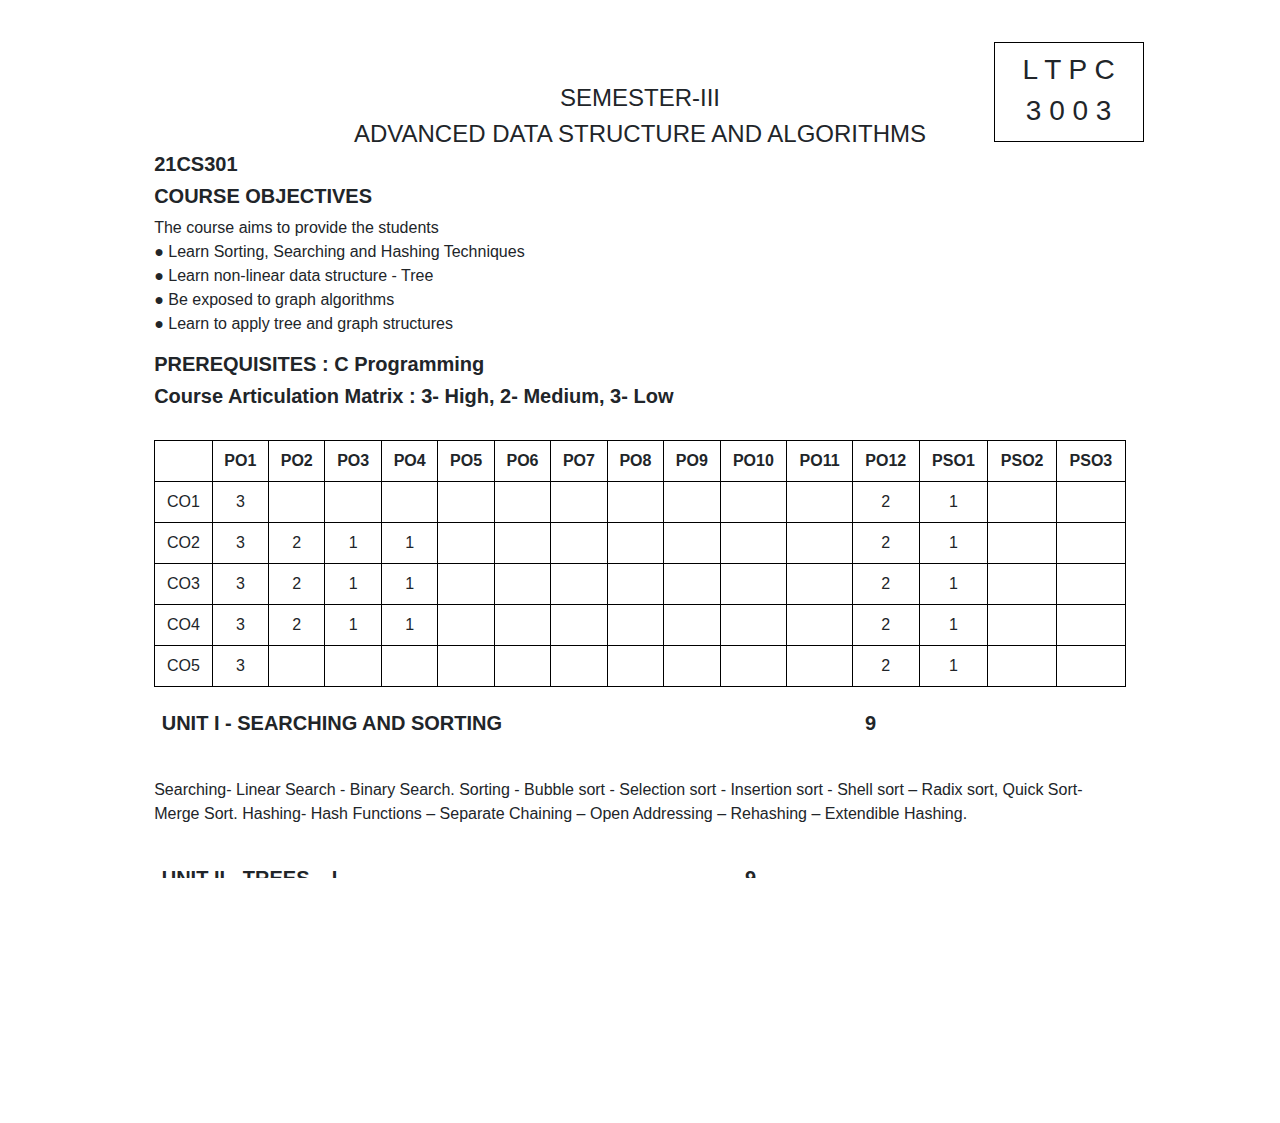
<file: Curriculum/sem-3/ads.html>
<!DOCTYPE html>
<html lang="en">
<head>
<meta charset="UTF-8">
<meta name="viewport" content="width=device-width, initial-scale=1.0">
<title>SEMESTER-III</title>
<link rel="stylesheet" href="https://maxcdn.bootstrapcdn.com/bootstrap/4.5.2/css/bootstrap.min.css">
<style>
     body {
        margin: 0;
        padding: 0;
        overflow: hidden;
        width: 210mm; /* A4 width */
        height: 297mm; /* A4 height */
      
        background-size: cover; /* Cover the entire viewport */
        background-position: center; /* Center the background image */
    }
    
    #content {
        position: absolute;
        top: 5mm; /* Adjust according to your needs */
        left: 30mm; /* Adjust according to your needs */
        right: 30mm; /* Adjust according to your needs */
        bottom: 5mm; /* Adjust according to your needs */
        overflow-y: scroll;
        border: 3px solid rgb(255, 255, 255);
        padding: 10mm; /* Adjust according to your needs */
        background-color: rgba(255, 255, 255, 0.795); /* Add background color with transparency */
    }
    #heading {
        text-align: center;
        font-size: 24px;
        margin-top: 20px; /* Adjust according to your needs */
    }
    table {
        width: 100%;
        border-collapse: collapse;
    }
    th, td {
        border: 1px solid black;
        padding: 8px;
        text-align: center;
    }
    .unit {
        display: flex;
        justify-content: space-between;
        margin-left: 2mm; /* Adjust according to your needs */
        margin-bottom: 5mm; /* Adjust according to your needs */
    }
    /* Button Styling */
    button {
        background-color: #000000;
        color: #fff;
        border: none;
        padding: 10px 20px;
        border-radius: 5px;
        font-size: 16px;
        cursor: pointer;
        transition: background-color 0.3s;
    }

    button:hover {
        background-color:rgba(124, 124, 124, 0.9);;
    }
</style>
</head>
<body>

<div id="content">
    <div style="position: absolute; top: 20px; right: 20px; width: 150px; height: 100px; border: 1px solid black; padding: 10px; background-color: white; text-align: center;">
        <h3>L   T   P   C</h3>
        <h3>3   0   0   3</h3>
    </div>
    
    <div id="heading">
        SEMESTER-III <br>ADVANCED DATA STRUCTURE AND
        ALGORITHMS
    </div>
    <h5><b>21CS301</b></h5>
    <h5><b>COURSE OBJECTIVES</b></h5>
   
    <p>The course aims to provide the students<br>
        ● Learn Sorting, Searching and Hashing Techniques<BR>
● Learn non-linear data structure - Tree<BR>
● Be exposed to graph algorithms<BR>
● Learn to apply tree and graph structures</p>
    <h5><b>PREREQUISITES : C Programming</b></h5>
    
    <h5><b>Course Articulation Matrix : 3- High, 2- Medium, 3- Low</b></h5><br>
    <table>
        <tr>
            <th> </th>
            <th>PO1</th>
            <th>PO2</th>
            <th>PO3</th>
            <th>PO4</th>
            <th>PO5</th>
            <th>PO6</th>
            <th>PO7</th>
            <th>PO8</th>
            <th>PO9</th>
            <th>PO10</th>
            <th>PO11</th>
            <th>PO12</th>
            <th>PSO1</th>
            <th>PSO2</th>
            <th>PSO3</th>
        </tr>
        <tr>
            <td>CO1</td>
            <td>3</td>
            <td></td>
            <td></td>
            <td></td>
            <td></td>
            <td></td>
            <td></td>
            <td></td>
            <td></td>
            <td></td>
            <td></td>
            <td>2</td>
            <td>1</td>
            <td></td>
            <td></td>
        </tr>
        <tr>
            <td>CO2</td>
            <td>3</td>
            <td>2</td>
            <td>1</td>
            <td>1</td>
            <td></td>
            <td></td>
            <td></td>
            <td></td>
            <td></td>
            <td></td>
            <td></td>
            <td>2</td>
            <td>1</td>
            <td></td>
            <td></td>
        </tr>
        <tr>
            <td>CO3</td>
            <td>3</td>
            <td>2</td>
            <td>1</td>
            <td>1</td>
            <td></td>
            <td></td>
            <td></td>
            <td></td>
            <td></td>
            <td></td>
            <td></td>
            <td>2</td>
            <td>1</td>
            <td></td>
            <td></td>
        </tr>
        <tr>
            <td>CO4</td>
            <td>3</td>
            <td>2</td>
            <td>1</td>
            <td>1</td>
            <td></td>
            <td></td>
            <td></td>
            <td></td>
            <td></td>
            <td></td>
            <td></td>
            <td>2</td>
            <td>1</td>
            <td></td>
            <td></td>
        </tr>
        <tr>
            <td>CO5</td>
            <td>3</td>
            <td></td>
            <td></td>
            <td></td>
            <td></td>
            <td></td>
            <td></td>
            <td></td>
            <td></td>
            <td></td>
            <td></td>
            <td>2</td>
            <td>1</td>
            <td></td>
            <td></td>
       </tr>
      
    </table><br>
    <div class="unit">
        <h5><b>UNIT I - SEARCHING AND SORTING</b></h5>
        <h5><b style="margin-left: 30mm;">9</b></h5><BR><br>
    </div>
    <P>Searching- Linear Search - Binary Search. Sorting - Bubble sort - Selection sort - Insertion sort - Shell
        sort – Radix sort, Quick Sort- Merge Sort. Hashing- Hash Functions – Separate Chaining – Open
        Addressing – Rehashing – Extendible Hashing.</P><br>
    <div class="unit">
            <h5><b>UNIT II - TREES – I</b></h5>
            <h5><b style="margin-left: 10mm;">9</b></h5><BR><br>
        </div>
        <P>Tree ADT – tree traversals - Binary Tree ADT – expression trees – applications of trees – binary search
            tree ADT –Threaded Binary Trees- AVL Trees – Red Black Trees.</P><br>
    <div class="unit">
                <h5><b>UNIT III -TREES – II</b></h5>
                <h5><b style="margin-left: 30mm;">9</b></h5><BR><br>
            </div>
            <P>Splay Tree - B-Tree - B+ Tree - Heap – Binomial Heap – Fibonacci Heap – Heap Sort - Applications
                of heap, Trie.</P><br>
                <div class="unit">
                    <h5><b>UNIT IV - GRAPHS- I</b></h5>
                    <h5><b style="margin-left: 30mm;">9</b></h5><BR><br>
                </div>
                <P>Definition – Representation of Graph – Types of graph - Breadth-first traversal - Depth-first traversal –
                    Topological Sort – Bi-connectivity – Cut vertex – Euler circuits – Detecting Cycle in Directed and
                    Undirected Graph</P><br>
                    <div class="unit">
                        <h5><b>UNIT V - GRAPHS- II</b></h5>
                        <h5><b style="margin-left: 30mm;">9</b></h5><BR><br>
                    </div>
                    <P>Minimum Spanning Trees - Applications - Dijkstra's shortest path algorithm – Bellman Ford Algorithm
                        – Floyd Warshall Algorithm - Disjoint Sets – Application of Disjoint Sets in Graph.</P><br>
                        <h5><b style="margin-left: 20cm;">TOTAL HOURS:45</b></h5><BR><br>
   <p><b>COURSE OUTCOMES</b><br><br>
    At the end of the course students should be able to<br><br>
    <b>CO1:</b>  Apply Sorting, Searching Hashing Techniques for Problem Solving<br>
    <b>CO2:</b>Apply Binary Trees for various applications<br>
    <b>CO3:</b>
    Use M- Way Search trees, Heaps and Trie for solving problems<br>
    <b>CO4:</b> Implement Graph and perform various operations on graph<br>
    <b>CO5:</b> Use the different algorithms on graphs to solve problems.<br><br>
   <br><br>
   
    <b>TEXT BOOKS:</b><br>
    <b>T1:</b>
    Mark Allen Weiss, “Data Structures and Algorithm Analysis in C”, 2nd Edition, Pearson
    Education, 1997.<br>
    <b>T2:</b>
    ReemaThareja, “Data Structures Using C”, Second Edition, Oxford University Press, 2011<br>
    <b>T3:</b>
    Thomas H. Cormen, Charles E. Leiserson, Ronald L.Rivest, Clifford Stein, “Introduction to
    Algorithms”, Second Edition, Mcgraw Hill, 2002<br>
    <br>
   
   <b> REFERENCE BOOKS:</b><br><br>
    <b>R1:</b>
    Aho, Hopcroft and Ullman, “Data Structures and Algorithms”, Pearson Education, 1983.<br>
    <b>R2:</b>
    Stephen G. Kochan, “Programming in C”, 3rd edition, Pearson Education, 2004.<br>
    <b>R3:</b>
    Ellis Horowitz, SartajSahni, Susan Anderson-Freed, “Fundamentals of Data Structures in C”,
Second Edition, University Press, 2008<br>
</p>
    <button onclick="goBack()">GoBack</button>

    <script>
    function goBack() {
      window.history.back();
    }
    </script>
</div>
<script src="https://ajax.googleapis.com/ajax/libs/jquery/3.5.1/jquery.min.js"></script>
<script src="https://cdnjs.cloudflare.com/ajax/libs/popper.js/1.16.0/umd/popper.min.js"></script>
<script src="https://maxcdn.bootstrapcdn.com/bootstrap/4.5.2/js/bootstrap.min.js"></script>
</body>
</html>
</file>
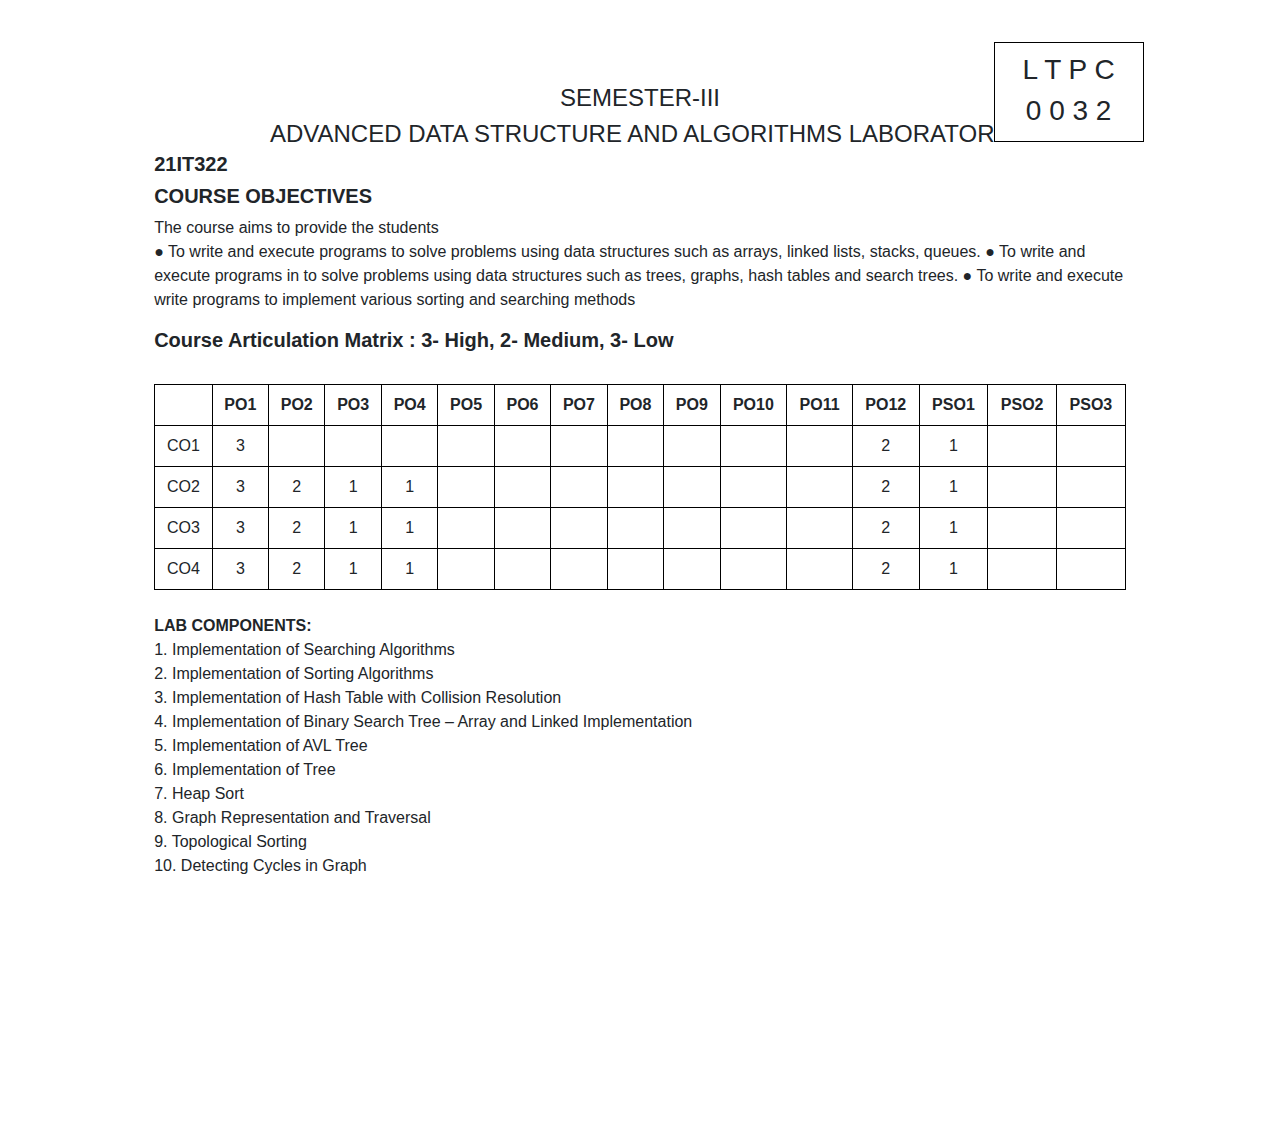
<file: Curriculum/sem-3/adslab.html>
<!DOCTYPE html>
<html lang="en">
<head>
<meta charset="UTF-8">
<meta name="viewport" content="width=device-width, initial-scale=1.0">
<title>SEMESTER-III</title>
<link rel="stylesheet" href="https://maxcdn.bootstrapcdn.com/bootstrap/4.5.2/css/bootstrap.min.css">
<style>
     body {
        margin: 0;
        padding: 0;
        overflow: hidden;
        width: 210mm; /* A4 width */
        height: 297mm; /* A4 height */
      
        background-size: cover; /* Cover the entire viewport */
        background-position: center; /* Center the background image */
    }
    
    #content {
        position: absolute;
        top: 5mm; /* Adjust according to your needs */
        left: 30mm; /* Adjust according to your needs */
        right: 30mm; /* Adjust according to your needs */
        bottom: 5mm; /* Adjust according to your needs */
        overflow-y: scroll;
        border: 3px solid rgb(255, 255, 255);
        padding: 10mm; /* Adjust according to your needs */
        background-color: rgba(255, 255, 255, 0.795); /* Add background color with transparency */
    }
    #heading {
        text-align: center;
        font-size: 24px;
        margin-top: 20px; /* Adjust according to your needs */
    }
    table {
        width: 100%;
        border-collapse: collapse;
    }
    th, td {
        border: 1px solid black;
        padding: 8px;
        text-align: center;
    }
    .unit {
        display: flex;
        justify-content: space-between;
        margin-left: 2mm; /* Adjust according to your needs */
        margin-bottom: 5mm; /* Adjust according to your needs */
    }
    /* Button Styling */
    button {
        background-color: #000000;
        color: #fff;
        border: none;
        padding: 10px 20px;
        border-radius: 5px;
        font-size: 16px;
        cursor: pointer;
        transition: background-color 0.3s;
    }

    button:hover {
        background-color:rgba(124, 124, 124, 0.9);;
    }
</style>
</head>
<body>

<div id="content">
    <div style="position: absolute; top: 20px; right: 20px; width: 150px; height: 100px; border: 1px solid black; padding: 10px; background-color: white; text-align: center;">
        <h3>L   T   P   C</h3>
        <h3>0   0   3   2</h3>
    </div>
    
    <div id="heading">
        SEMESTER-III <br>ADVANCED DATA STRUCTURE AND
        ALGORITHMS LABORATORY
    </div>
    <h5><b>21IT322</b></h5>
    <h5><b>COURSE OBJECTIVES</b></h5>
   
    <p>The course aims to provide the students<br>
        ● To write and execute programs to solve problems using data structures such as arrays, linked
lists, stacks, queues.
● To write and execute programs in to solve problems using data structures such as trees, graphs,
hash tables and search trees.
● To write and execute write programs to implement various sorting and searching methods
    <h5><b>Course Articulation Matrix : 3- High, 2- Medium, 3- Low</b></h5><br>
    <table>
        <tr>
            <th> </th>
            <th>PO1</th>
            <th>PO2</th>
            <th>PO3</th>
            <th>PO4</th>
            <th>PO5</th>
            <th>PO6</th>
            <th>PO7</th>
            <th>PO8</th>
            <th>PO9</th>
            <th>PO10</th>
            <th>PO11</th>
            <th>PO12</th>
            <th>PSO1</th>
            <th>PSO2</th>
            <th>PSO3</th>
        </tr>
        <tr>
            <td>CO1</td>
            <td>3</td>
            <td></td>
            <td></td>
            <td></td>
            <td></td>
            <td></td>
            <td></td>
            <td></td>
            <td></td>
            <td></td>
            <td></td>
            <td>2</td>
            <td>1</td>
            <td></td>
            <td></td>
        </tr>
        <tr>
            <td>CO2</td>
            <td>3</td>
            <td>2</td>
            <td>1</td>
            <td>1</td>
            <td></td>
            <td></td>
            <td></td>
            <td></td>
            <td></td>
            <td></td>
            <td></td>
            <td>2</td>
            <td>1</td>
            <td></td>
            <td></td>
        </tr>
        </tr>
        <tr>
            <td>CO3</td>
            <td>3</td>
            <td>2</td>
            <td>1</td>
            <td>1</td>
            <td></td>
            <td></td>
            <td></td>
            <td></td>
            <td></td>
            <td></td>
            <td></td>
            <td>2</td>
            <td>1</td>
            <td></td>
            <td></td>
        </tr>
        <tr>
            <td>CO4</td>
            <td>3</td>
            <td>2</td>
            <td>1</td>
            <td>1</td>
            <td></td>
            <td></td>
            <td></td>
            <td></td>
            <td></td>
            <td></td>
            <td></td>
            <td>2</td>
            <td>1</td>
            <td></td>
            <td></td>
        </tr>
       
    </table><br>
    <b>LAB COMPONENTS:</b><br>
    1. Implementation of Searching Algorithms<br>
2. Implementation of Sorting Algorithms<br>
3. Implementation of Hash Table with Collision Resolution<br>
4. Implementation of Binary Search Tree – Array and Linked Implementation<br>
5. Implementation of AVL Tree<br>
6. Implementation of Tree<br>
7. Heap Sort<br>
8. Graph Representation and Traversal<br>
9. Topological Sorting<br>
10. Detecting Cycles in Graph<br>
11. Minimum Spanning Tree<br>
12. Shortest Path Algorithms<br><br>
                    
   <p><b>COURSE OUTCOMES</b><br><br>
    At the end of the course students should be able to<br><br>
    <b> CO1:</b> Identify the appropriate data structure for given problem.
    <b> CO2:</b> Design programs for solving problems using different data structures.
    <b> CO3:</b> Solve problems using trees, graphs and hash tables addressing various issues.
   <b> CO4:</b> Graduates will have ability to effectively use compilers includes library functions, debuggers
    and trouble shooting<br><br>
    <h5><b style="margin-left: 20cm;">TOTAL HOURS:30</b></h5>
  

    <button onclick="goBack()">GoBack</button>

    <script>
    function goBack() {
      window.history.back();
    }
    </script>
</div>
<script src="https://ajax.googleapis.com/ajax/libs/jquery/3.5.1/jquery.min.js"></script>
<script src="https://cdnjs.cloudflare.com/ajax/libs/popper.js/1.16.0/umd/popper.min.js"></script>
<script src="https://maxcdn.bootstrapcdn.com/bootstrap/4.5.2/js/bootstrap.min.js"></script>
</body>
</html>
</file>
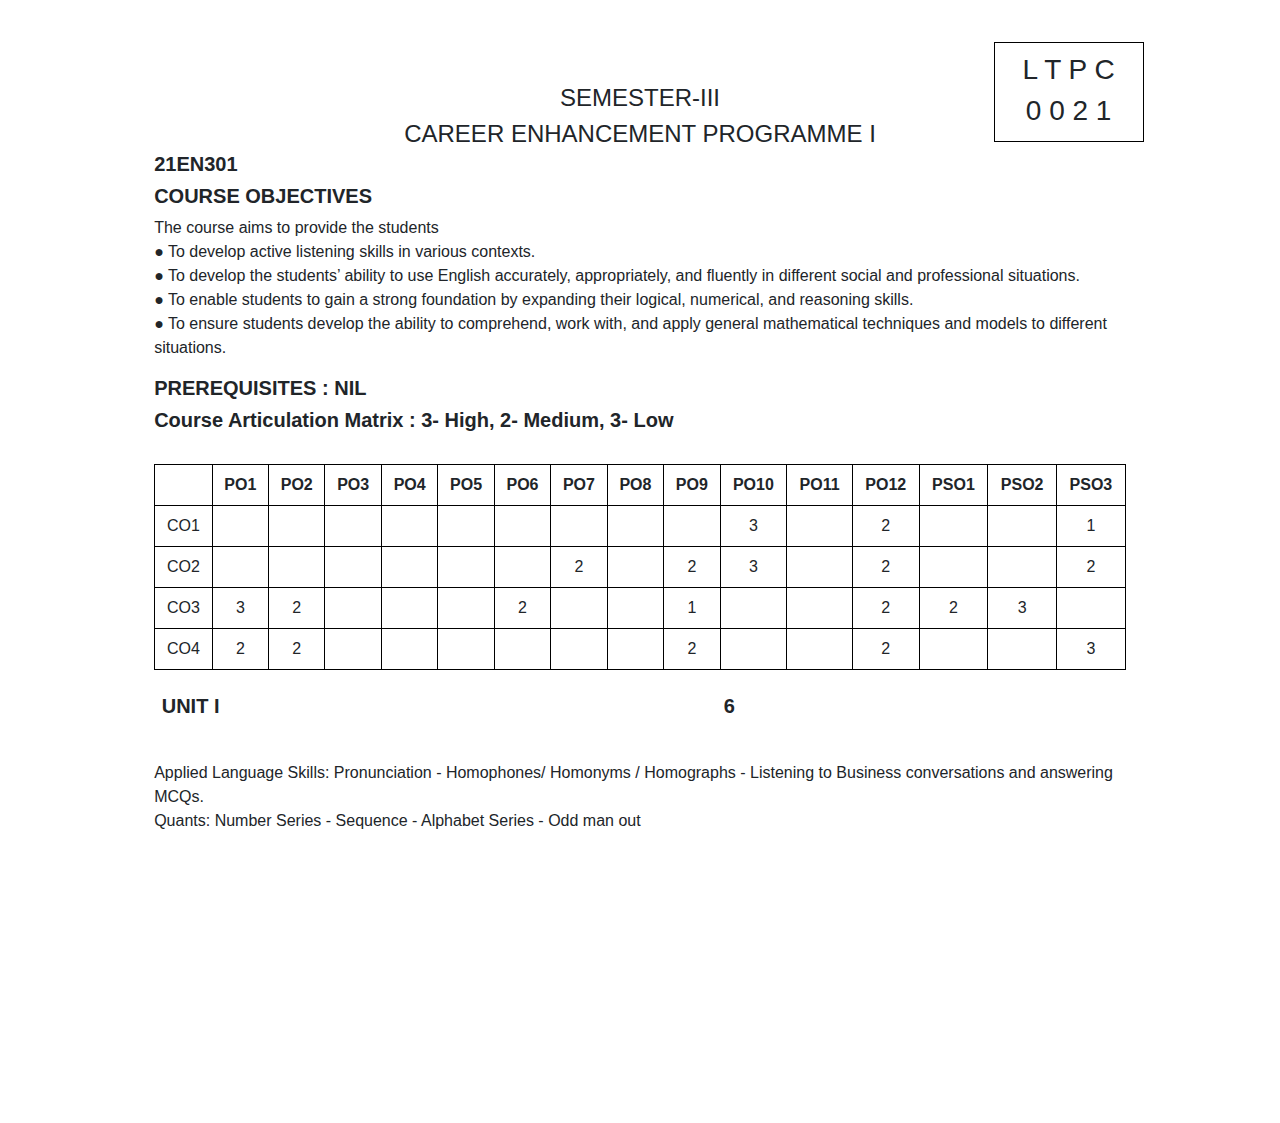
<file: Curriculum/sem-3/cep1.html>
<!DOCTYPE html>
<html lang="en">
<head>
<meta charset="UTF-8">
<meta name="viewport" content="width=device-width, initial-scale=1.0">
<title>SEMESTER-III</title>
<link rel="stylesheet" href="https://maxcdn.bootstrapcdn.com/bootstrap/4.5.2/css/bootstrap.min.css">
<style>
     body {
        margin: 0;
        padding: 0;
        overflow: hidden;
        width: 210mm; /* A4 width */
        height: 297mm; /* A4 height */
      
        background-size: cover; /* Cover the entire viewport */
        background-position: center; /* Center the background image */
    }
    
    #content {
        position: absolute;
        top: 5mm; /* Adjust according to your needs */
        left: 30mm; /* Adjust according to your needs */
        right: 30mm; /* Adjust according to your needs */
        bottom: 5mm; /* Adjust according to your needs */
        overflow-y: scroll;
        border: 3px solid rgb(255, 255, 255);
        padding: 10mm; /* Adjust according to your needs */
        background-color: rgba(255, 255, 255, 0.795); /* Add background color with transparency */
    }
    #heading {
        text-align: center;
        font-size: 24px;
        margin-top: 20px; /* Adjust according to your needs */
    }
    table {
        width: 100%;
        border-collapse: collapse;
    }
    th, td {
        border: 1px solid black;
        padding: 8px;
        text-align: center;
    }
    .unit {
        display: flex;
        justify-content: space-between;
        margin-left: 2mm; /* Adjust according to your needs */
        margin-bottom: 5mm; /* Adjust according to your needs */
    }
    /* Button Styling */
    button {
        background-color: #000000;
        color: #fff;
        border: none;
        padding: 10px 20px;
        border-radius: 5px;
        font-size: 16px;
        cursor: pointer;
        transition: background-color 0.3s;
    }

    button:hover {
        background-color:rgba(124, 124, 124, 0.9);;
    }
</style>
</head>
<body>

<div id="content">
    <div style="position: absolute; top: 20px; right: 20px; width: 150px; height: 100px; border: 1px solid black; padding: 10px; background-color: white; text-align: center;">
        <h3>L   T   P   C</h3>
        <h3>0   0   2   1</h3>
    </div>
    
    <div id="heading">
        SEMESTER-III <br>CAREER ENHANCEMENT PROGRAMME I
    </div>
    <h5><b>21EN301</b></h5>
    <h5><b>COURSE OBJECTIVES</b></h5>
   
    <p>The course aims to provide the students<br>
        ● To develop active listening skills in various contexts.<br>
        ● To develop the students’ ability to use English accurately, appropriately, and fluently in different
        social and professional situations.<br>
        ● To enable students to gain a strong foundation by expanding their logical, numerical, and
        reasoning skills.<br>
        ● To ensure students develop the ability to comprehend, work with, and apply general
        mathematical techniques and models to different situations.</p>
    <h5><b>PREREQUISITES : NIL</b></h5>
    
    <h5><b>Course Articulation Matrix : 3- High, 2- Medium, 3- Low</b></h5><br>
    <table>
        <tr>
            <th> </th>
            <th>PO1</th>
            <th>PO2</th>
            <th>PO3</th>
            <th>PO4</th>
            <th>PO5</th>
            <th>PO6</th>
            <th>PO7</th>
            <th>PO8</th>
            <th>PO9</th>
            <th>PO10</th>
            <th>PO11</th>
            <th>PO12</th>
            <th>PSO1</th>
            <th>PSO2</th>
            <th>PSO3</th>
        </tr>
        <tr>
            <td>CO1</td>
            <td></td>
            <td></td>
            <td></td>
            <td></td>
            <td></td>
            <td></td>
            <td></td>
            <td></td>
            <td></td>
            <td>3</td>
            <td></td>
            <td>2</td>
            <td></td>
            <td></td>
            <td>1</td>
        </tr>
        <tr>
            <td>CO2</td>
            <td></td>
            <td></td>
            <td></td>
            <td></td>
            <td></td>
            <td></td>
            <td>2</td>
            <td></td>
            <td>2</td>
            <td>3</td>
            <td></td>
            <td>2</td>
            <td></td>
            <td></td>
            <td>2</td>
        </tr>
        <tr>
            <td>CO3</td>
            <td>3</td>
            <td>2</td>
            <td></td>
            <td></td>
            <td></td>
            <td>2</td>
            <td></td>
            <td></td>
            <td>1</td>
            <td></td>
            <td></td>
            <td>2</td>
            <td>2</td>
            <td>3</td>
            <td></td>
        </tr>
        <tr>
            <td>CO4</td>
            <td>2</td>
            <td>2</td>
            <td></td>
            <td></td>
            <td></td>
            <td></td>
            <td></td>
            <td></td>
            <td>2</td>
            <td></td>
            <td></td>
            <td>2</td>
            <td></td>
            <td></td>
            <td>3</td>
        </tr>
    </table><br>
    <div class="unit">
        <h5><b>UNIT I </b></h5>
        <h5><b style="margin-left: 30mm;">6</b></h5><BR><br>
    </div>
    <P>Applied Language Skills: Pronunciation - Homophones/ Homonyms / Homographs - Listening to
        Business conversations and answering MCQs.<br>
        Quants: Number Series - Sequence - Alphabet Series - Odd man out</P><br>
    <div class="unit">
            <h5><b>UNIT II </b></h5>
            <h5><b style="margin-left: 10mm;">6</b></h5><BR><br>
        </div>
        <P>Applied Language Skills: Telephone Etiquette - Understanding the tone - Listening to a Telephone
            conversation and filling out the forms.<br>
            Quants: Seating Arrangements - Linear, Circular, Square, Rectangular Arrangement</P><br>
    <div class="unit">
                <h5><b>UNIT III </b></h5>
                <h5><b style="margin-left: 30mm;">6</b></h5><BR><br>
            </div>
            <P>Applied Language Skills: Idioms & Phrases - Phrasal Verbs - Listening to Selfintroductions/
                conversations - Understanding the structure of the speech.<br>
                Quants: Family Tree- Statement Problems on Blood Relations - Direction Problems – Left Right
                Movement – Clockwise – Anti-clockwise.</P><br>
                <div class="unit">
                    <h5><b>UNIT IV </b></h5>
                    <h5><b style="margin-left: 30mm;">6</b></h5><BR><br>
                </div>
                <P>Applied Language Skills: Listening to describing the products - Interpretation of Charts- Usage of
                    discourse markers.
                    Quants: Logical Deduction - Introduction to Sets-Venn Diagrams – Logic-based questions using Venn
                    diagram - Rules for solving syllogism questions-Statement and conclusion.</P><br>
                    <div class="unit">
                        <h5><b>UNIT V</b></h5>
                        <h5><b style="margin-left: 30mm;">6</b></h5><BR><br>
                    </div>
                    <P>Applied Language Skills: Strategies for presentation - Practice- Decision Making – Problem-Solving -
                        Taking up a Listening Test.<br>
                        Quants: Clocks and Calendar - Minute Spaces - Hour Hand and Minute Hand - Odd Days - Leap Year
                        –Ordinary Year - Counting of Odd Days.</P><br>
                        <h5><b style="margin-left: 20cm;">TOTAL HOURS:30</b></h5><BR><br>
   <p><b>COURSE OUTCOMES</b><br><br>
    At the end of the course students should be able to<br><br>
    <b>CO1:</b>  Listen and comprehend technical and non-technical spoken experts critically and functionally<br>
    <b>CO2:</b>Able to use English accurately, appropriately, and fluently in different social and professional
    situations<br>
    <b>CO3:</b>
    Able to gain a strong foundation by expanding their logical, numerical, and reasoning
skills.<br>
    <b>CO4:</b>Ability to comprehend, work with, and apply general mathematical techniques and models
    to different situations.<br>
   
    <b>TEXT BOOKS:</b><br>
    <b>T1:</b>
    GMAT – All the Verbal: 978-1-5062-4904-9, 2019, Manhattan Prep, Newyork<br>
    <b>T2:</b>
    Redston, Chris & Gillies Cunningham. Face2Face (Pre-intermediate Student‘s Book).
    Cambridge University Press, New Delhi: 2005<br>
    <b>T3:</b>
    Aggarwal, R.S. “Quantitative Aptitude”, Revised Edition 2016, Reprint 2018, S.Chand& Co
    Ltd., New Delhi.<br>
    <b>T4:</b>
    Pearson Publication, “A Complete Manual for the CAT”, 2018.<br>
    <br>
   
   <b> REFERENCE BOOKS:</b><br><br>
    <b>R1:</b>
    Carter, R., & McCarthy, M. (2006). Cambridge grammar of English: A comprehensive guide:
spoken and written English grammar and usage. Cambridge University Press.<br>
    <b>R2:</b>
    Comfort, Jeremy, et al. Speaking Effectively: Developing Speaking Skills for Business English.
Cambridge University Press, Cambridge: Reprint 2011<br>
<b>R3:</b>
Dhaval Bathia, Vedic Mathematics, JAICO Publishing House, 29th Edition, Mumbai, 2014<br>
</p>
<b> WEB RESOURCES:</b><br><br>
    <b>W1:</b>
    https://learnenglish.britishcouncil.org/skills/listening<br>
    <b>W2:</b>
    https://ieltspolska.pl/wp-content/uploads/2020/05/Listening-paper-assets.pd<br>
<b>W3:</b>
https://www.cambridgeenglish.org/learning-english/activities-for-learners/?skill=listening<br>
<b>W4:</b>
https://testbook.com/aptitude-practice<br>
<b>W5:</b>
https://www.indiabix.com/aptitude/questions-and-answers/<br>
</p>
    <button onclick="goBack()">GoBack</button>

    <script>
    function goBack() {
      window.history.back();
    }
    </script>
</div>
<script src="https://ajax.googleapis.com/ajax/libs/jquery/3.5.1/jquery.min.js"></script>
<script src="https://cdnjs.cloudflare.com/ajax/libs/popper.js/1.16.0/umd/popper.min.js"></script>
<script src="https://maxcdn.bootstrapcdn.com/bootstrap/4.5.2/js/bootstrap.min.js"></script>
</body>
</html>
</file>
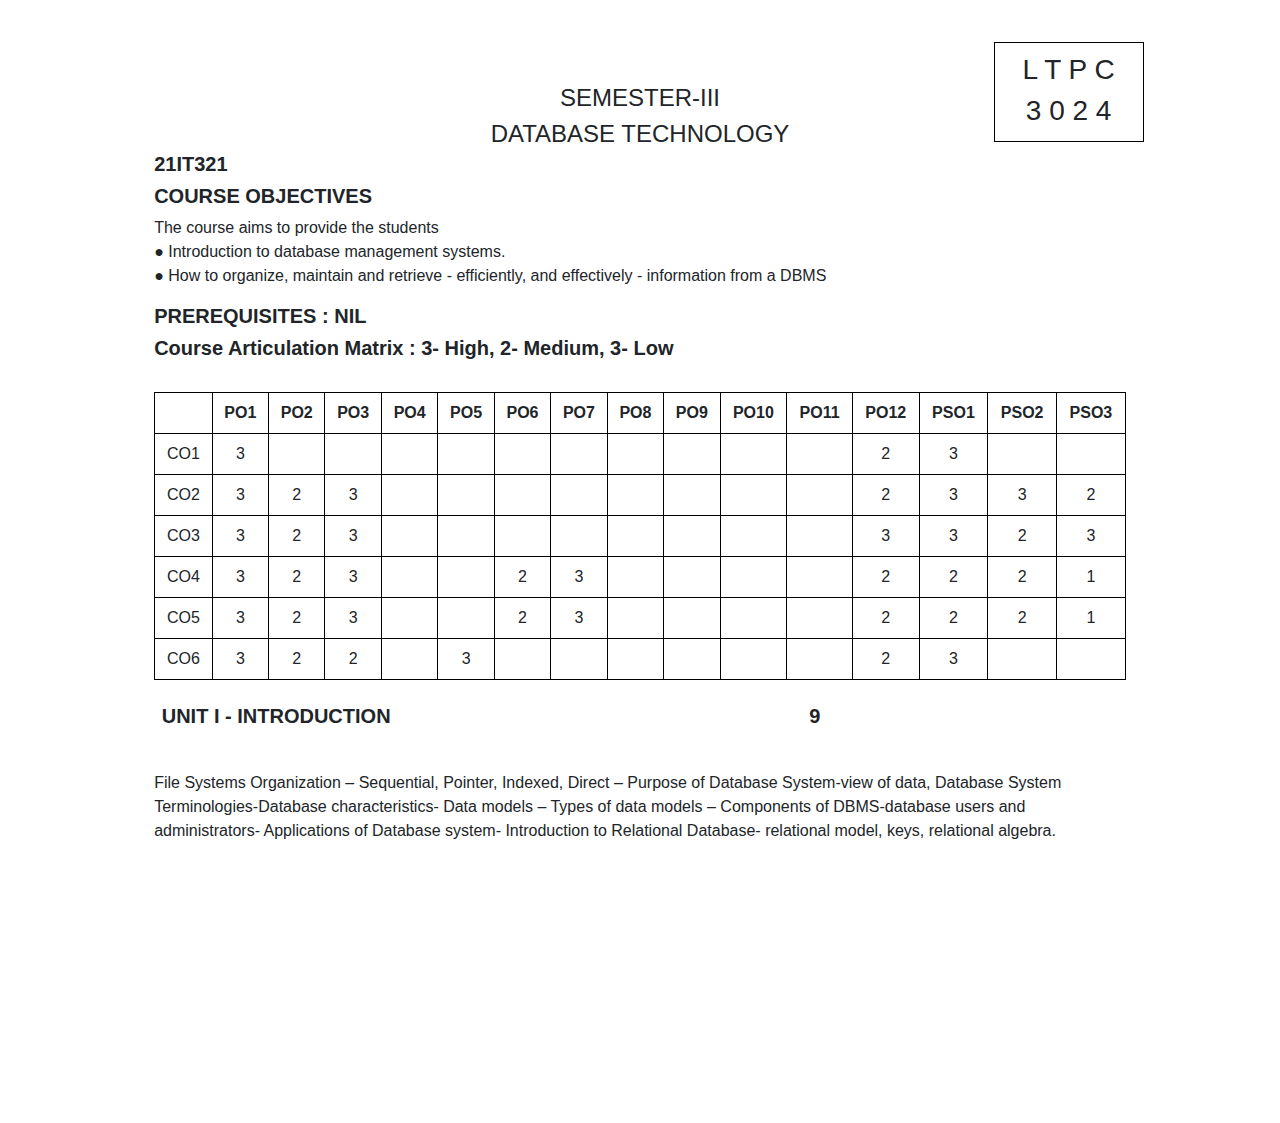
<file: Curriculum/sem-3/db.html>
<!DOCTYPE html>
<html lang="en">
<head>
<meta charset="UTF-8">
<meta name="viewport" content="width=device-width, initial-scale=1.0">
<title>SEMESTER-III</title>
<link rel="stylesheet" href="https://maxcdn.bootstrapcdn.com/bootstrap/4.5.2/css/bootstrap.min.css">
<style>
     body {
        margin: 0;
        padding: 0;
        overflow: hidden;
        width: 210mm; /* A4 width */
        height: 297mm; /* A4 height */
      
        background-size: cover; /* Cover the entire viewport */
        background-position: center; /* Center the background image */
    }
    
    #content {
        position: absolute;
        top: 5mm; /* Adjust according to your needs */
        left: 30mm; /* Adjust according to your needs */
        right: 30mm; /* Adjust according to your needs */
        bottom: 5mm; /* Adjust according to your needs */
        overflow-y: scroll;
        border: 3px solid rgb(255, 255, 255);
        padding: 10mm; /* Adjust according to your needs */
        background-color: rgba(255, 255, 255, 0.795); /* Add background color with transparency */
    }
    #heading {
        text-align: center;
        font-size: 24px;
        margin-top: 20px; /* Adjust according to your needs */
    }
    table {
        width: 100%;
        border-collapse: collapse;
    }
    th, td {
        border: 1px solid black;
        padding: 8px;
        text-align: center;
    }
    .unit {
        display: flex;
        justify-content: space-between;
        margin-left: 2mm; /* Adjust according to your needs */
        margin-bottom: 5mm; /* Adjust according to your needs */
    }
    /* Button Styling */
    button {
        background-color: #000000;
        color: #fff;
        border: none;
        padding: 10px 20px;
        border-radius: 5px;
        font-size: 16px;
        cursor: pointer;
        transition: background-color 0.3s;
    }

    button:hover {
        background-color:rgba(124, 124, 124, 0.9);;
    }
</style>
</head>
<body>

<div id="content">
    <div style="position: absolute; top: 20px; right: 20px; width: 150px; height: 100px; border: 1px solid black; padding: 10px; background-color: white; text-align: center;">
        <h3>L   T   P   C</h3>
        <h3>3   0   2   4</h3>
    </div>
    
    <div id="heading">
        SEMESTER-III <br>DATABASE TECHNOLOGY
    </div>
    <h5><b>21IT321</b></h5>
    <h5><b>COURSE OBJECTIVES</b></h5>
   
    <p>The course aims to provide the students<br>
        ● Introduction to database management systems.<br>
        ● How to organize, maintain and retrieve - efficiently, and effectively - information from a DBMS</p>
    <h5><b>PREREQUISITES : NIL</b></h5>
    
    <h5><b>Course Articulation Matrix : 3- High, 2- Medium, 3- Low</b></h5><br>
    <table>
        <tr>
            <th> </th>
            <th>PO1</th>
            <th>PO2</th>
            <th>PO3</th>
            <th>PO4</th>
            <th>PO5</th>
            <th>PO6</th>
            <th>PO7</th>
            <th>PO8</th>
            <th>PO9</th>
            <th>PO10</th>
            <th>PO11</th>
            <th>PO12</th>
            <th>PSO1</th>
            <th>PSO2</th>
            <th>PSO3</th>
        </tr>
        <tr>
            <td>CO1</td>
            <td>3</td>
            <td></td>
            <td></td>
            <td></td>
            <td></td>
            <td></td>
            <td></td>
            <td></td>
            <td></td>
            <td></td>
            <td></td>
            <td>2</td>
            <td>3</td>
            <td></td>
            <td></td>
        </tr>
        <tr>
            <td>CO2</td>
            <td>3</td>
            <td>2</td>
            <td>3</td>
            <td></td>
            <td></td>
            <td></td>
            <td></td>
            <td></td>
            <td></td>
            <td></td>
            <td></td>
            <td>2</td>
            <td>3</td>
            <td>3</td>
            <td>2</td>
        </tr>
        <tr>
            <td>CO3</td>
            <td>3</td>
            <td>2</td>
            <td>3</td>
            <td></td>
            <td></td>
            <td></td>
            <td></td>
            <td></td>
            <td></td>
            <td></td>
            <td></td>
            <td>3</td>
            <td>3</td>
            <td>2</td>
            <td>3</td>
        </tr>
        <tr>
            <td>CO4</td>
            <td>3</td>
            <td>2</td>
            <td>3</td>
            <td></td>
            <td></td>
            <td>2</td>
            <td>3</td>
            <td></td>
            <td></td>
            <td></td>
            <td></td>
            <td>2</td>
            <td>2</td>
            <td>2</td>
            <td>1</td>
        </tr>
        <tr>
            <td>CO5</td>
            <td>3</td>
            <td>2</td>
            <td>3</td>
            <td></td>
            <td></td>
            <td>2</td>
            <td>3</td>
            <td></td>
            <td></td>
            <td></td>
            <td></td>
            <td>2</td>
            <td>2</td>
            <td>2</td>
            <td>1</td>
       </tr>
        <tr>
            <td>CO6</td>
            <td>3</td>
            <td>2</td>
            <td>2</td>
            <td></td>
            <td>3</td>
            <td></td>
            <td></td>
            <td></td>
            <td></td>
            <td></td>
            <td></td>
            <td>2</td>
            <td>3</td>
            <td></td>
            <td></td>
        </tr>
    </table><br>
    <div class="unit">
        <h5><b>UNIT I - INTRODUCTION</b></h5>
        <h5><b style="margin-left: 30mm;">9</b></h5><BR><br>
    </div>
    <P>File Systems Organization – Sequential, Pointer, Indexed, Direct – Purpose of Database System-view
        of data, Database System Terminologies-Database characteristics- Data models – Types of data models
        – Components of DBMS-database users and administrators- Applications of Database system-
        Introduction to Relational Database- relational model, keys, relational algebra.</P><br>
    <div class="unit">
            <h5><b>UNIT II - SQL and PL SQL</b></h5>
            <h5><b style="margin-left: 10mm;">9</b></h5><BR><br>
        </div>
        <P>SQL fundamentals- Introduction- Data types- SQL statements- DDL, DML, DCL, TCL- aggregate
            functions, string functions- operators- nested query- sub query- joins- views- sequence and synonyms.
            PL SQL fundamentals- Introduction-data types- variables- constants- literals-operators- conditions
            loops- cursor- procedure- function- trigger- exception handling.</P><br>
    <div class="unit">
                <h5><b>UNIT III -DATABASE DESIGN</b></h5>
                <h5><b style="margin-left: 30mm;">9</b></h5><BR><br>
            </div>
            <P>Entity-Relationship model – E-R Diagrams – Enhanced-ER Model – ER-to-Relational Mapping –
                Functional Dependencies – Non-loss Decomposition – First, Second, Third Normal Forms, Dependency
                Preservation – Boyce/Codd Normal Form – Multi-valued Dependencies and Fourth Normal Form –
                Join Dependencies and Fifth Normal Form.</P><br>
                <div class="unit">
                    <h5><b>UNIT IV - TRANSACTION MANAGEMENT</b></h5>
                    <h5><b style="margin-left: 30mm;">9</b></h5><BR><br>
                </div>
                <P>Transaction Concepts – ACID Properties- Transaction states– Schedules – Serializability –
                    Concurrency Control – Need for Concurrency – Locking Protocols – Two Phase Locking – Time-stamp
                    based locking – Deadlock – Transaction Recovery - Save Points – Isolation Levels – SQL Facilities for
                    Concurrency and Recovery.</P><br>
                    <div class="unit">
                        <h5><b>UNIT V - STORAGE AND QUERYING</b></h5>
                        <h5><b style="margin-left: 30mm;">9</b></h5><BR><br>
                    </div>
                    <P>RAID- organization of records- Hashing- static and dynamic hashing- query processing- measure of
                        query cost- selection operation- sorting- join operation- query optimization using heuristics and cost
                        estimation.</P><br>
                        <h5><b style="margin-left: 20cm;">TOTAL HOURS:45</b></h5><BR><br>
   <p><b>COURSE OUTCOMES</b><br><br>
    At the end of the course students should be able to<br><br>
    <b>CO1:</b>  To describe data models and schemas in DBMS and to understand the features of database
    management systems and Relational database.<br>
    <b>CO2:</b>To use SQL and PL SQL- the standard language of relational databases<br>
    <b>CO3:</b>
    To design a database<br>
    <b>CO4:</b> To implement the concept of Transaction processing<br>
    <b>CO5:</b> To implement the concepts of Query processing<br><br>
    <b>CO6:</b> Implement and test the project developed for an application<br><br>
   
    <b>TEXT BOOKS:</b><br>
    <b>T1:</b>
    Data base System Concepts, A. Silberschatz, Henry. F. Korth, S. Sudarshan, McGraw Hill
    Education (India) Private Limited, 6th edition.<br>
    <b>T2:</b>
    Data base Management Systems, Raghu Ramakrishnan, Johannes Gehrke, McGraw Hill
    Education (India) Private Limited, 3rd Edition<br><br>
   
   <b> REFERENCE BOOKS:</b><br><br>
    <b>R1:</b>
    Database Systems, 6th edition, R Elmasri, ShamkantB.Navathe, Pearson Education.<br>
    <b>R2:</b>
    Database System Concepts, Peter Rob & Carlos Coronel, Cengage Learning<br>
    <b>R3:</b>
    Introduction to Database Management, M. L. Gillenson and others, Wiley Student Edition<br>
    <b>R4:</b>
    Database Development and Management, Lee Chao, Auerbach publications, Taylor & Francis
Group<br>
</p>
    <button onclick="goBack()">GoBack</button>

    <script>
    function goBack() {
      window.history.back();
    }
    </script>
</div>
<script src="https://ajax.googleapis.com/ajax/libs/jquery/3.5.1/jquery.min.js"></script>
<script src="https://cdnjs.cloudflare.com/ajax/libs/popper.js/1.16.0/umd/popper.min.js"></script>
<script src="https://maxcdn.bootstrapcdn.com/bootstrap/4.5.2/js/bootstrap.min.js"></script>
</body>
</html>
</file>
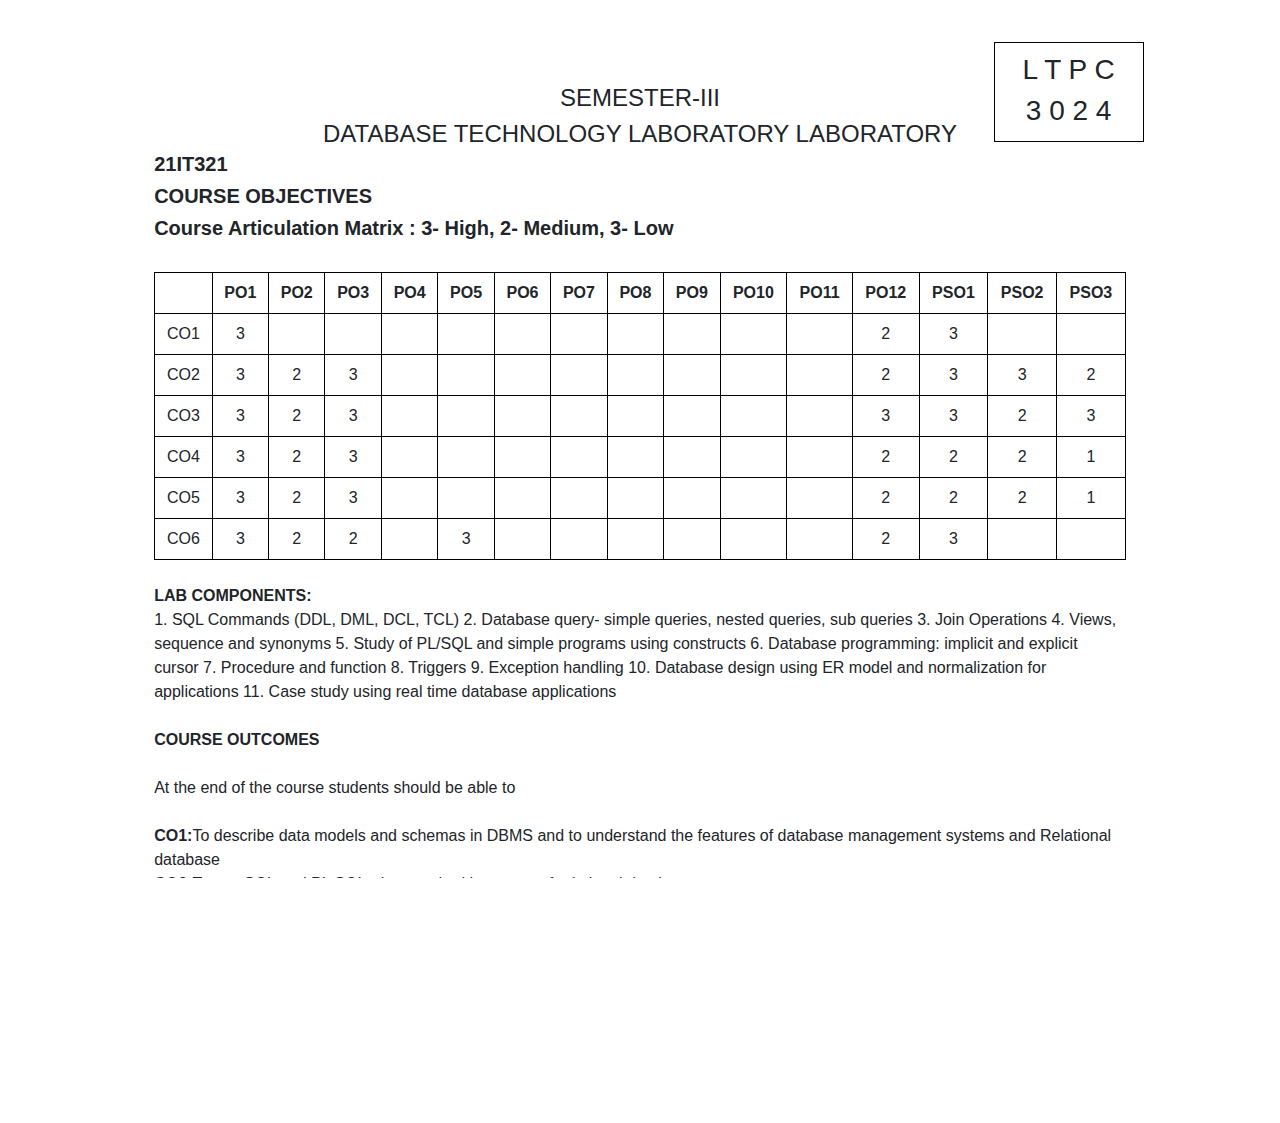
<file: Curriculum/sem-3/dblab.html>
<!DOCTYPE html>
<html lang="en">
<head>
<meta charset="UTF-8">
<meta name="viewport" content="width=device-width, initial-scale=1.0">
<title>SEMESTER-III</title>
<link rel="stylesheet" href="https://maxcdn.bootstrapcdn.com/bootstrap/4.5.2/css/bootstrap.min.css">
<style>
     body {
        margin: 0;
        padding: 0;
        overflow: hidden;
        width: 210mm; /* A4 width */
        height: 297mm; /* A4 height */
      
        background-size: cover; /* Cover the entire viewport */
        background-position: center; /* Center the background image */
    }
    
    #content {
        position: absolute;
        top: 5mm; /* Adjust according to your needs */
        left: 30mm; /* Adjust according to your needs */
        right: 30mm; /* Adjust according to your needs */
        bottom: 5mm; /* Adjust according to your needs */
        overflow-y: scroll;
        border: 3px solid rgb(255, 255, 255);
        padding: 10mm; /* Adjust according to your needs */
        background-color: rgba(255, 255, 255, 0.795); /* Add background color with transparency */
    }
    #heading {
        text-align: center;
        font-size: 24px;
        margin-top: 20px; /* Adjust according to your needs */
    }
    table {
        width: 100%;
        border-collapse: collapse;
    }
    th, td {
        border: 1px solid black;
        padding: 8px;
        text-align: center;
    }
    .unit {
        display: flex;
        justify-content: space-between;
        margin-left: 2mm; /* Adjust according to your needs */
        margin-bottom: 5mm; /* Adjust according to your needs */
    }
    /* Button Styling */
    button {
        background-color: #000000;
        color: #fff;
        border: none;
        padding: 10px 20px;
        border-radius: 5px;
        font-size: 16px;
        cursor: pointer;
        transition: background-color 0.3s;
    }

    button:hover {
        background-color:rgba(124, 124, 124, 0.9);;
    }
</style>
</head>
<body>

<div id="content">
    <div style="position: absolute; top: 20px; right: 20px; width: 150px; height: 100px; border: 1px solid black; padding: 10px; background-color: white; text-align: center;">
        <h3>L   T   P   C</h3>
        <h3>3   0   2   4</h3>
    </div>
    
    <div id="heading">
        SEMESTER-III <br>DATABASE TECHNOLOGY LABORATORY
        LABORATORY
    </div>
    <h5><b>21IT321</b></h5>
    <h5><b>COURSE OBJECTIVES</b></h5>
   
    
    <h5><b>Course Articulation Matrix : 3- High, 2- Medium, 3- Low</b></h5><br>
    <table>
        <tr>
            <th> </th>
            <th>PO1</th>
            <th>PO2</th>
            <th>PO3</th>
            <th>PO4</th>
            <th>PO5</th>
            <th>PO6</th>
            <th>PO7</th>
            <th>PO8</th>
            <th>PO9</th>
            <th>PO10</th>
            <th>PO11</th>
            <th>PO12</th>
            <th>PSO1</th>
            <th>PSO2</th>
            <th>PSO3</th>
        </tr>
        <tr>
            <td>CO1</td>
            <td>3</td>
            <td></td>
            <td></td>
            <td></td>
            <td></td>
            <td></td>
            <td></td>
            <td></td>
            <td></td>
            <td></td>
            <td></td>
            <td>2</td>
            <td>3</td>
            <td></td>
            <td></td>
        </tr>
        <tr>
            <td>CO2</td>
            <td>3</td>
            <td>2</td>
            <td>3</td>
            <td></td>
            <td></td>
            <td></td>
            <td></td>
            <td></td>
            <td></td>
            <td></td>
            <td></td>
            <td>2</td>
            <td>3</td>
            <td>3</td>
            <td>2</td>
        </tr>
        </tr>
        <tr>
            <td>CO3</td>
            <td>3</td>
            <td>2</td>
            <td>3</td>
            <td></td>
            <td></td>
            <td></td>
            <td></td>
            <td></td>
            <td></td>
            <td></td>
            <td></td>
            <td>3</td>
            <td>3</td>
            <td>2</td>
            <td>3</td>
        </tr>
        <tr>
            <td>CO4</td>
            <td>3</td>
            <td>2</td>
            <td>3</td>
            <td></td>
            <td></td>
            <td></td>
            <td></td>
            <td></td>
            <td></td>
            <td></td>
            <td></td>
            <td>2</td>
            <td>2</td>
            <td>2</td>
            <td>1</td>
        </tr>
        <tr>
            <td>CO5</td>
            <td>3</td>
            <td>2</td>
            <td>3</td>
            <td></td>
            <td></td>
            <td></td>
            <td></td>
            <td></td>
            <td></td>
            <td></td>
            <td></td>
            <td>2</td>
            <td>2</td>
            <td>2</td>
            <td>1</td>
       </tr>
        <tr>
            <td>CO6</td>
            <td>3</td>
            <td>2</td>
            <td>2</td>
            <td></td>
            <td>3</td>
            <td></td>
            <td></td>
            <td></td>
            <td></td>
            <td></td>
            <td></td>
            <td>2</td>
            <td>3</td>
            <td></td>
            <td></td>
        </tr>
    </table><br>
    <b>LAB COMPONENTS:</b><br>
    1. SQL Commands (DDL, DML, DCL, TCL)
    2. Database query- simple queries, nested queries, sub queries
    3. Join Operations
    4. Views, sequence and synonyms
    5. Study of PL/SQL and simple programs using constructs
    6. Database programming: implicit and explicit cursor
    7. Procedure and function
    8. Triggers
    9. Exception handling
    10. Database design using ER model and normalization for applications
    11. Case study using real time database applications<br><br>
                    
   <p><b>COURSE OUTCOMES</b><br><br>
    At the end of the course students should be able to<br><br>
    <b>CO1:</b>To describe data models and schemas in DBMS and to understand the features of database
    management systems and Relational database<br>
    <b>CO2:</b>To use SQL and PL SQL- the standard language of relational databases.<br>
    <b>CO3:</b>
    To design a database.<br>
    <b>CO4:</b>To implement the concept of Transaction processing.<br>
    <b>CO5:</b> To implement the concepts of Query processing.<br>
    <b>CO6:</b>Implement and test the project developed for an application<br><br>
    <h5><b style="margin-left: 20cm;">TOTAL HOURS:30</b></h5>
  

    <button onclick="goBack()">GoBack</button>

    <script>
    function goBack() {
      window.history.back();
    }
    </script>
</div>
<script src="https://ajax.googleapis.com/ajax/libs/jquery/3.5.1/jquery.min.js"></script>
<script src="https://cdnjs.cloudflare.com/ajax/libs/popper.js/1.16.0/umd/popper.min.js"></script>
<script src="https://maxcdn.bootstrapcdn.com/bootstrap/4.5.2/js/bootstrap.min.js"></script>
</body>
</html>
</file>
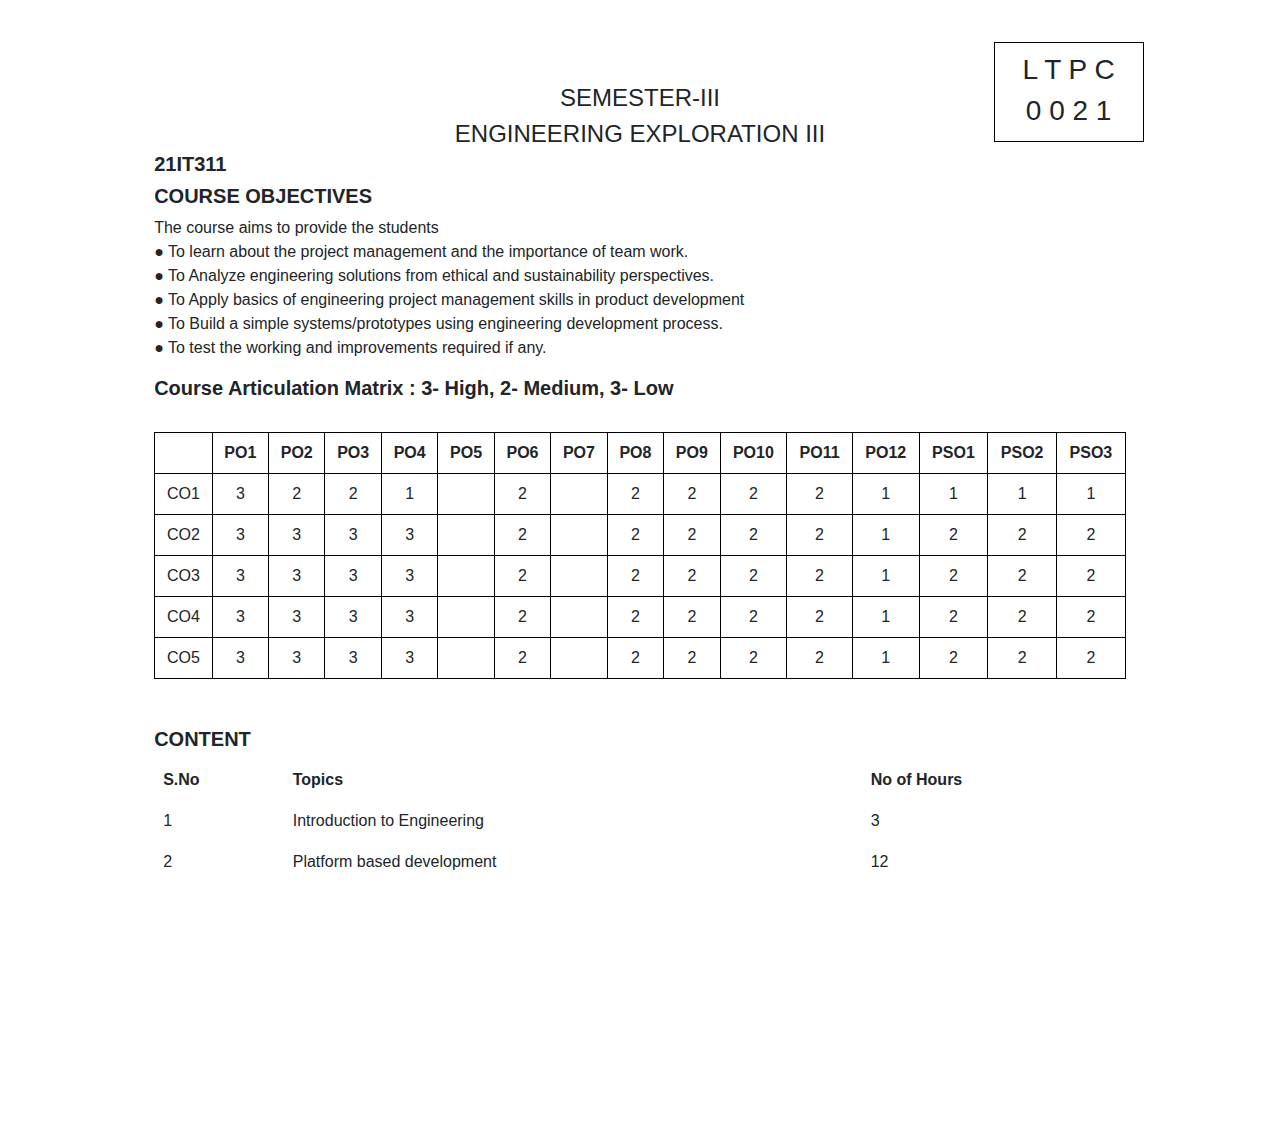
<file: Curriculum/sem-3/ee.html>
<!DOCTYPE html>
<html lang="en">
<head>
<meta charset="UTF-8">
<meta name="viewport" content="width=device-width, initial-scale=1.0">
<title>SEMESTER-III</title>
<link rel="stylesheet" href="https://maxcdn.bootstrapcdn.com/bootstrap/4.5.2/css/bootstrap.min.css">
<style>
     body {
        margin: 0;
        padding: 0;
        overflow: hidden;
        width: 210mm; /* A4 width */
        height: 297mm; /* A4 height */
      
        background-size: cover; /* Cover the entire viewport */
        background-position: center; /* Center the background image */
    }
    
    #content {
        position: absolute;
        top: 5mm; /* Adjust according to your needs */
        left: 30mm; /* Adjust according to your needs */
        right: 30mm; /* Adjust according to your needs */
        bottom: 5mm; /* Adjust according to your needs */
        overflow-y: scroll;
        border: 3px solid rgb(255, 255, 255);
        padding: 10mm; /* Adjust according to your needs */
        background-color: rgba(255, 255, 255, 0.795); /* Add background color with transparency */
    }
    #heading {
        text-align: center;
        font-size: 24px;
        margin-top: 20px; /* Adjust according to your needs */
    }
    table {
        width: 100%;
        border-collapse: collapse;
    }
    th, td {
        border: 1px solid black;
        padding: 8px;
        text-align: center;
    }
    .unit {
        display: flex;
        justify-content: space-between;
        margin-left: 2mm; /* Adjust according to your needs */
        margin-bottom: 5mm; /* Adjust according to your needs */
    }
    /* Button Styling */
    button {
        background-color: #000000;
        color: #fff;
        border: none;
        padding: 10px 20px;
        border-radius: 5px;
        font-size: 16px;
        cursor: pointer;
        transition: background-color 0.3s;
    }

    button:hover {
        background-color:rgba(124, 124, 124, 0.9);;
    }
</style>
</head>
<body>

<div id="content">
    <div style="position: absolute; top: 20px; right: 20px; width: 150px; height: 100px; border: 1px solid black; padding: 10px; background-color: white; text-align: center;">
        <h3>L   T   P   C</h3>
        <h3>0   0   2   1</h3>
    </div>
    
    <div id="heading">
        SEMESTER-III <br>ENGINEERING EXPLORATION III
    </div>
    <h5><b>21IT311</b></h5>
    <h5><b>COURSE OBJECTIVES</b></h5>
   
    <p>The course aims to provide the students<br>
        ● To learn about the project management and the importance of team work.<br>
● To Analyze engineering solutions from ethical and sustainability perspectives.<br>
● To Apply basics of engineering project management skills in product development<br>
● To Build a simple systems/prototypes using engineering development process.<br>
● To test the working and improvements required if any.</p>

    
    <h5><b>Course Articulation Matrix : 3- High, 2- Medium, 3- Low</b></h5><br>
    <table>
        <tr>
            <th> </th>
            <th>PO1</th>
            <th>PO2</th>
            <th>PO3</th>
            <th>PO4</th>
            <th>PO5</th>
            <th>PO6</th>
            <th>PO7</th>
            <th>PO8</th>
            <th>PO9</th>
            <th>PO10</th>
            <th>PO11</th>
            <th>PO12</th>
            <th>PSO1</th>
            <th>PSO2</th>
            <th>PSO3</th>
        </tr>
        <tr>
            <td>CO1</td>
            <td>3</td>
            <td>2</td>
            <td>2</td>
            <td>1</td>
            <td></td>
            <td>2</td>
            <td></td>
            <td>2</td>
            <td>2</td>
            <td>2</td>
            <td>2</td>
            <td>1</td>
            <td>1</td>
            <td>1</td>
            <td>1</td>
        </tr>
        <tr>
            <td>CO2</td>
            <td>3</td>
            <td>3</td>
            <td>3</td>
            <td>3</td>
            <td></td>
            <td>2</td>
            <td></td>
            <td>2</td>
            <td>2</td>
            <td>2</td>
            <td>2</td>
            <td>1</td>
            <td>2</td>
            <td>2</td>
            <td>2</td>
        </tr>
        <tr>
            <td>CO3</td>
            <td>3</td>
            <td>3</td>
            <td>3</td>
            <td>3</td>
            <td></td>
            <td>2</td>
            <td></td>
            <td>2</td>
            <td>2</td>
            <td>2</td>
            <td>2</td>
            <td>1</td>
            <td>2</td>
            <td>2</td>
            <td>2</td>
        </tr>
        <tr>
            <td>CO4</td>
            <td>3</td>
            <td>3</td>
            <td>3</td>
            <td>3</td>
            <td></td>
            <td>2</td>
            <td></td>
            <td>2</td>
            <td>2</td>
            <td>2</td>
            <td>2</td>
            <td>1</td>
            <td>2</td>
            <td>2</td>
            <td>2</td>
        </tr>
        <tr>
            <td>CO5</td>
            <td>3</td>
            <td>3</td>
            <td>3</td>
            <td>3</td>
            <td></td>
            <td>2</td>
            <td></td>
            <td>2</td>
            <td>2</td>
            <td>2</td>
            <td>2</td>
            <td>1</td>
            <td>2</td>
            <td>2</td>
            <td>2</td>
       </tr>
       </table><br><br>
       <h5><b>CONTENT</b></h5>
       <table style="border: 1px solid white;">
           <tr>
               <th style="border: 1px solid white;text-align: left;">S.No</th>
               <th style="border: 1px solid white;text-align: left;">Topics</th>
               <th style="border: 1px solid white;text-align: left;">No of Hours</th>
           </tr>
           <tr>
               <td style="border: 1px solid white;text-align: left;">1</td>
               <td style="border: 1px solid white;text-align: left;">Introduction to Engineering</td>
               <td style="border: 1px solid white; text-align: left;">3</td>
           </tr>
           <tr>
               <td style="border: 1px solid white;text-align: left;">2</td>
               <td style="border: 1px solid white;text-align: left;">Platform based development</td>
               <td style="border: 1px solid white; text-align: left;">12</td>
           </tr>
           <tr>
               <td style="border: 1px solid white;text-align: left;">3</td>
               <td style="border: 1px solid white;text-align: left;">Mechanisms</td>
               <td style="border: 1px solid white; text-align: left;">9</td>
           </tr>
           <tr>
               <td style="border: 1px solid white;text-align: left;">4</td>
               <td style="border: 1px solid white;text-align: left;">Requirements</td>
               <td style="border: 1px solid white; text-align: left;">3</td>
           </tr>
           <tr>
               <td style="border: 1px solid white;text-align: left;">5</td>
               <td style="border: 1px solid white;text-align: left;">Design</td>
               <td style="border: 1px solid white; text-align: left;"></td>
           </tr>
           <tr>
               <td style="border: 1px solid white;text-align: left;">6</td>
               <td style="border: 1px solid white;text-align: left;">Ethics</td>
               <td style="border: 1px solid white; text-align: left;">6</td>
           </tr>
           <tr>
               <td style="border: 1px solid white;text-align: left;">7</td>
               <td style="border: 1px solid white;text-align: left;">Sustainability</td>
               <td style="border: 1px solid white; text-align: left;"></td>
           </tr>
           <tr>
               <td style="border: 1px solid white;text-align: left;">8</td>
               <td style="border: 1px solid white;text-align: left;">Project Management Principles</td>
               <td style="border: 1px solid white; text-align: left;">3</td>
           </tr>
           <tr>
               <td style="border: 1px solid white;text-align: left;">9</td>
               <td style="border: 1px solid white;text-align: left;">Guided Project</td>
               <td style="border: 1px solid white; text-align: left;"></td>
           </tr>
           <tr>
               <td style="border: 1px solid white;text-align: left;">10</td>
               <td style="border: 1px solid white;text-align: left;">Final Project</td>
               <td style="border: 1px solid white; text-align: left;">9</td>
           </tr>
       </table><BR><BR>
       
    

    
   <p><b>COURSE OUTCOMES</b><br><br>
    At the end of the course students should be able to<br><br>
    <b>CO1:</b> Analyze engineering solutions from ethical and sustainability perspectives.<br>
    <b>CO2:</b>Apply basics of engineering project management skills in project development.<br>
    <b>CO3:</b>
    Develop design principles in project development.<br>
    <b>CO4:</b> Build simple systems/prototypes using engineering design and development process.<br>
    <b>CO5:</b> Test the working of the product developed and modification required.<br><BR>
   
    <b>GUIDELINES:</b><br>
    1 Practical based learning carrying credits<BR>
2 Multi-disciplinary/ Multi-focus group of 3-4 students<BR>
3 Groups can select to work on specific tasks, or projects related to real world problems<BR>
4 Each group has a faculty coordinator/Instructor who will guide/evaluate the overall group as
well as individual students.<BR>
5 The students have to display their model at the end of semester<BR>
6 The progress of the course is evaluated based on class performance and final demonstration
of prototype.
    <button onclick="goBack()">GoBack</button>

    <script>
    function goBack() {
      window.history.back();
    }
    </script>
</div>
<script src="https://ajax.googleapis.com/ajax/libs/jquery/3.5.1/jquery.min.js"></script>
<script src="https://cdnjs.cloudflare.com/ajax/libs/popper.js/1.16.0/umd/popper.min.js"></script>
<script src="https://maxcdn.bootstrapcdn.com/bootstrap/4.5.2/js/bootstrap.min.js"></script>
</body>
</html>
</file>
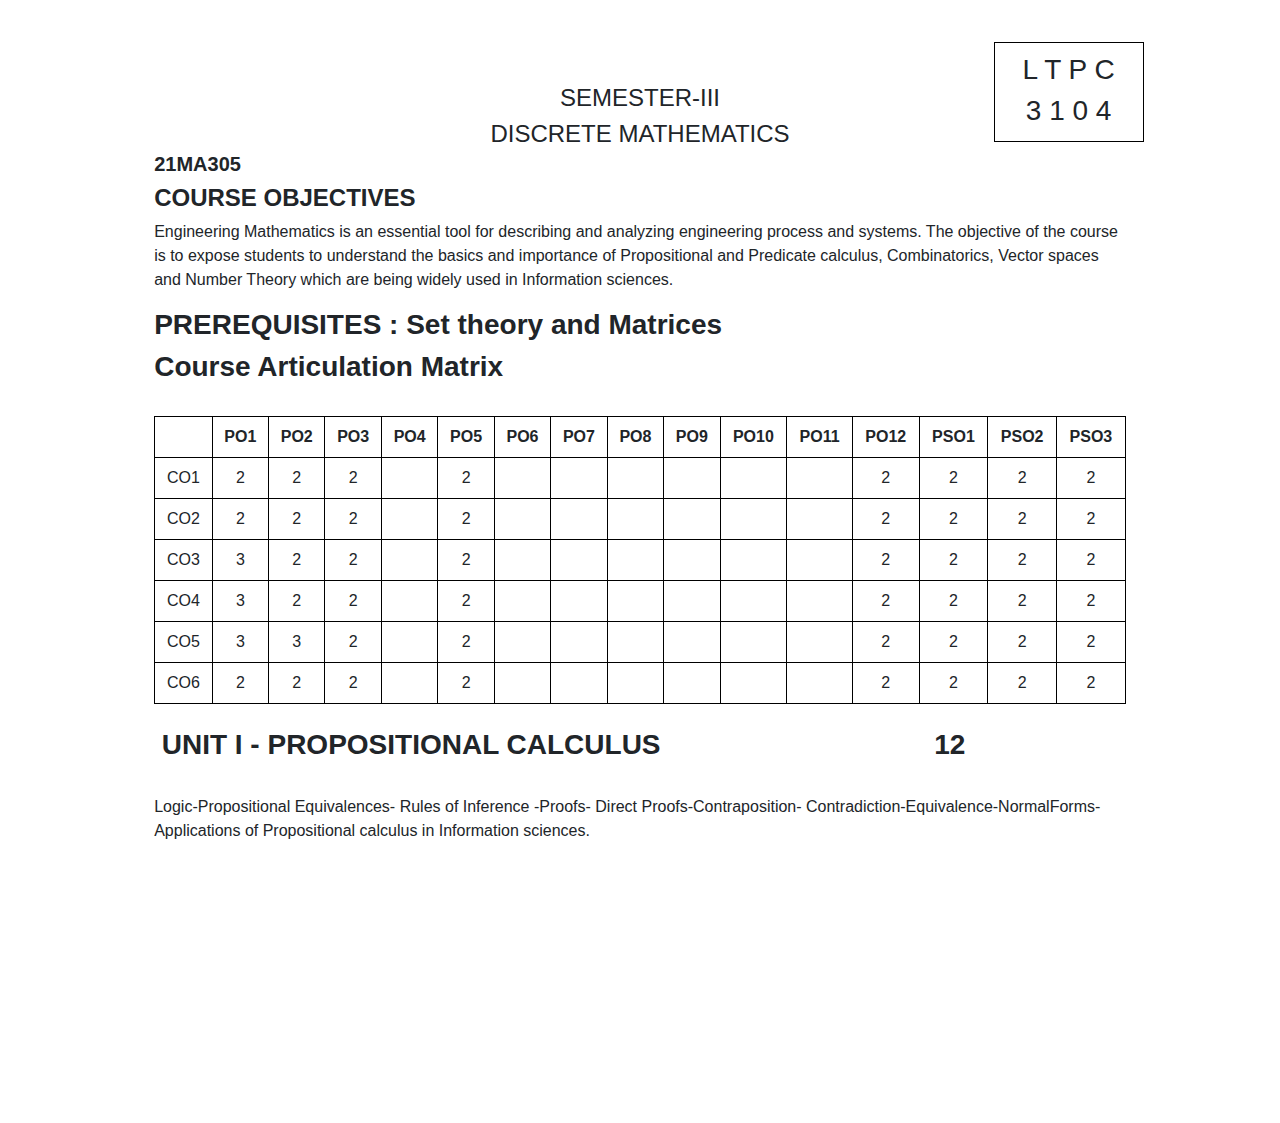
<file: Curriculum/sem-3/maths.html>
<!DOCTYPE html>
<html lang="en">
<head>
<meta charset="UTF-8">
<meta name="viewport" content="width=device-width, initial-scale=1.0">
<title>SEMESTER-III</title>
<link rel="stylesheet" href="https://maxcdn.bootstrapcdn.com/bootstrap/4.5.2/css/bootstrap.min.css">
<style>
     body {
        margin: 0;
        padding: 0;
        overflow: hidden;
        width: 210mm; /* A4 width */
        height: 297mm; /* A4 height */
      
        background-size: cover; /* Cover the entire viewport */
        background-position: center; /* Center the background image */
    }
    
    #content {
        position: absolute;
        top: 5mm; /* Adjust according to your needs */
        left: 30mm; /* Adjust according to your needs */
        right: 30mm; /* Adjust according to your needs */
        bottom: 5mm; /* Adjust according to your needs */
        overflow-y: scroll;
        border: 3px solid rgb(255, 255, 255);
        padding: 10mm; /* Adjust according to your needs */
        background-color: rgba(255, 255, 255, 0.795); /* Add background color with transparency */
    }
    #heading {
        text-align: center;
        font-size: 24px;
        margin-top: 20px; /* Adjust according to your needs */
    }
    table {
        width: 100%;
        border-collapse: collapse;
    }
    th, td {
        border: 1px solid black;
        padding: 8px;
        text-align: center;
    }
    .unit {
        display: flex;
        justify-content: space-between;
        margin-left: 2mm; /* Adjust according to your needs */
        margin-bottom: 5mm; /* Adjust according to your needs */
    }
    /* Button Styling */
    button {
        background-color: #000000;
        color: #fff;
        border: none;
        padding: 10px 20px;
        border-radius: 5px;
        font-size: 16px;
        cursor: pointer;
        transition: background-color 0.3s;
    }

    button:hover {
        background-color:rgba(124, 124, 124, 0.9);;
    }
</style>
</head>
<body>

<div id="content">
    <div style="position: absolute; top: 20px; right: 20px; width: 150px; height: 100px; border: 1px solid black; padding: 10px; background-color: white; text-align: center;">
        <h3>L   T   P   C</h3>
        <h3>3   1   0   4</h3>
    </div>
    
    <div id="heading">
        SEMESTER-III <br> DISCRETE MATHEMATICS
    </div>
    <h5><b>21MA305</b></h5>
    <h4><b>COURSE OBJECTIVES</b></h4>
   
    <p>Engineering Mathematics is an essential tool for describing and analyzing engineering process and
        systems. The objective of the course is to expose students to understand the basics and importance of
        Propositional and Predicate calculus, Combinatorics, Vector spaces and Number Theory which are
        being widely used in Information sciences.</p>
    <h3><b>PREREQUISITES : Set theory and Matrices</b></h3>
    
    <h3><b>Course Articulation Matrix</b></h3><br>
    <table>
        <tr>
            <th> </th>
            <th>PO1</th>
            <th>PO2</th>
            <th>PO3</th>
            <th>PO4</th>
            <th>PO5</th>
            <th>PO6</th>
            <th>PO7</th>
            <th>PO8</th>
            <th>PO9</th>
            <th>PO10</th>
            <th>PO11</th>
            <th>PO12</th>
            <th>PSO1</th>
            <th>PSO2</th>
            <th>PSO3</th>
        </tr>
        <tr>
            <td>CO1</td>
            <td>2</td>
            <td>2</td>
            <td>2</td>
            <td></td>
            <td>2</td>
            <td></td>
            <td></td>
            <td></td>
            <td></td>
            <td></td>
            <td></td>
            <td>2</td>
            <td>2</td>
            <td>2</td>
            <td>2</td>
        </tr>
        <tr>
            <td>CO2</td>
            <td>2</td>
            <td>2</td>
            <td>2</td>
            <td></td>
            <td>2</td>
            <td></td>
            <td></td>
            <td></td>
            <td></td>
            <td></td>
            <td></td>
            <td>2</td>
            <td>2</td>
            <td>2</td>
            <td>2</td>
        </tr>
        <tr>
            <td>CO3</td>
            <td>3</td>
            <td>2</td>
            <td>2</td>
            <td></td>
            <td>2</td>
            <td></td>
            <td></td>
            <td></td>
            <td></td>
            <td></td>
            <td></td>
            <td>2</td>
            <td>2</td>
            <td>2</td>
            <td>2</td>
        </tr>
        <tr>
            <td>CO4</td>
            <td>3</td>
            <td>2</td>
            <td>2</td>
            <td></td>
            <td>2</td>
            <td></td>
            <td></td>
            <td></td>
            <td></td>
            <td></td>
            <td></td>
            <td>2</td>
            <td>2</td>
            <td>2</td>
            <td>2</td>
        </tr>
        <tr>
            <td>CO5</td>
            <td>3</td>
            <td>3</td>
            <td>2</td>
            <td></td>
            <td>2</td>
            <td></td>
            <td></td>
            <td></td>
            <td></td>
            <td></td>
            <td></td>
            <td>2</td>
            <td>2</td>
            <td>2</td>
            <td>2</td>
        </tr>
        <tr>
            <td>CO6</td>
            <td>2</td>
            <td>2</td>
            <td>2</td>
            <td></td>
            <td>2</td>
            <td></td>
            <td></td>
            <td></td>
            <td></td>
            <td></td>
            <td></td>
            <td>2</td>
            <td>2</td>
            <td>2</td>
            <td>2</td>
        </tr>
    </table><br>
    <div class="unit">
        <h3><b>UNIT I - PROPOSITIONAL CALCULUS</b></h3>
        <h3><b style="margin-left: 30mm;">12</b></h3><BR><br>
    </div>
    <P>Logic-Propositional Equivalences- Rules of Inference -Proofs- Direct Proofs-Contraposition-
        Contradiction-Equivalence-NormalForms- Applications of Propositional calculus in Information
        sciences.</P><br>
    <div class="unit">
            <h3><b>UNIT II - PREDICATE CALCULUS</b></h3>
            <h3><b style="margin-left: 10mm;">12</b></h3><BR><br>
        </div>
        <P>Predicates–Statement function–Variables–Free and bound variables-Quantifiers–Universe of
            discourse–Logical equivalences and implications for quantified statements–Theory of inference
            -The rules of universal specification and generalization–Validity of arguments-Applications of
            Propositional calculus in Information sciences.</P><br>
    <div class="unit">
                <h3><b>UNIT III - COMBINATORICS</b></h3>
                <h3><b style="margin-left: 30mm;">12</b></h3><BR><br>
            </div>
            <P>Permutation and Combination - Generalized Permutation and Combination - Recurrence Relation –
                Solving Linear Recurrence Relations using Characteristic Roots- Applications of counting principle in
                Information sciences</P><br>
                <div class="unit">
                    <h3><b>UNIT IV - VECTOR SPACES</b></h3>
                    <h3><b style="margin-left: 30mm;">10</b></h3><BR><br>
                </div>
                <P>General vector space–real vector spaces–subspaces–Linear dependence and independence–Basis and
                    Dimension of vector space in Information sciences.</P><br>
                    <div class="unit">
                        <h3><b>UNIT V - ELEMENTS OF NUMBER THEORY</b></h3>
                        <h3><b style="margin-left: 30mm;">14</b></h3><BR><br>
                    </div>
                    <P>Division algorithm–Base-brepresentations–Numberpatterns–Primeandcompositenumbers– GCD –
                        Euclidean algorithm – Fundamental theorem of arithmetic – LCM - Chinese remainder theorem–
                        Problems- Applications of Number Theory in Information sciences.</P><br>
   <p><b>COURSE OUTCOMES</b><br><br>
    At the end of the course students should be able to<br><br>
    <b>CO1:</b>   Apply the logical structure of proofs with connectives to produce logically valid arguments
    and construct direct and indirect proofs and proofs by induction for appropriateness of each
    type in a particular setting<br>
    <b>CO2:</b> Formulate and solve problems involve predicates.<br>
    <b>CO3:</b>
    Apply counting techniques and recursion theory including recursive and recursively
    enumerable sets of natural numbers in the problems of logic<br>
    <b>CO4:</b> Solve problems using vector space concepts<br>
    <b>CO5:</b>  Apply number theory concepts for solving problems occur in Information sciences<br>
    <b>CO6:</b> 
    Gain the knowledge of combinatorics, set theory, logic, relations, graph theory, and analysis
    of algorithms<br><br>
    <b>TEXT BOOKS:</b><br>
    <b>T1:</b>
    Tremblay J P and Manohar R, ―Discrete Mathematical Structures with Applications to
    Computer Science‖, Tata Mc Graw Hill, NewDelhi,2017.<br>
    <b>T2:</b>
    Kenneth H Rosen, “Discrete Mathematics and its Applications”, Tata McGraw Hill, New Delhi,
    7th Edition, 2016<br>
    <b>T3:</b>
    Friedberg, A.H., Insel ,A.J. and Spence, L., ―Linear Algebra‖,
    PrenticeHallofIndia,NewDelhi,2004<br>
    <b>T4:</b>
    Koshy, T., “Elementary Number Theory with Applications”, Elsevier Publications, New Delhi,
    2002<BR><br><br>
   <b> REFERENCE BOOKS:</b><br><br>
    <b>R1:</b>
    Bernard Kolman, Robert C Busby and Sharon Cutler Ross, “Discrete Mathematical Structures”,
    Prentice Hall, New Delhi, 6th Edition ,2007.<br>
    <b>R2:</b>
    Ralph P Grimaldi, “Discrete and Combinatorial Mathematics-An Applied Introduction”,
    Addion Wesley, USA, 5th Edition,2016<br>
    <b>R3:</b>
    Richard Johnsonbaugh, “Discrete Mathematics”, Pearson Education, New Delhi,8th Edition
    ,2018<br>
    <b>R4:</b>
    Kolman, B. Hill, D.R., ―Introductory Linear Algebra‖, Pearson Education, New Delhi, First
    Reprint, 2009.<br>
    <b>R5:</b>
    Strang, G., ―Linear Algebra and its applications‖, Thomson (Brooks/Cole), New Delhi, 3rd
    Edition, 2017.<br>
    <b>R6:</b> Sundarapandian,V.―NumericalLinearAlgebra‖,PrenticeHallofIndia,NewDelhi,2015.</p>
    <button onclick="goBack()">Go Back</button>

    <script>
    function goBack() {
      window.history.back();
    }
    </script>
</div>
<script src="https://ajax.googleapis.com/ajax/libs/jquery/3.5.1/jquery.min.js"></script>
<script src="https://cdnjs.cloudflare.com/ajax/libs/popper.js/1.16.0/umd/popper.min.js"></script>
<script src="https://maxcdn.bootstrapcdn.com/bootstrap/4.5.2/js/bootstrap.min.js"></script>
</body>
</html>
</file>
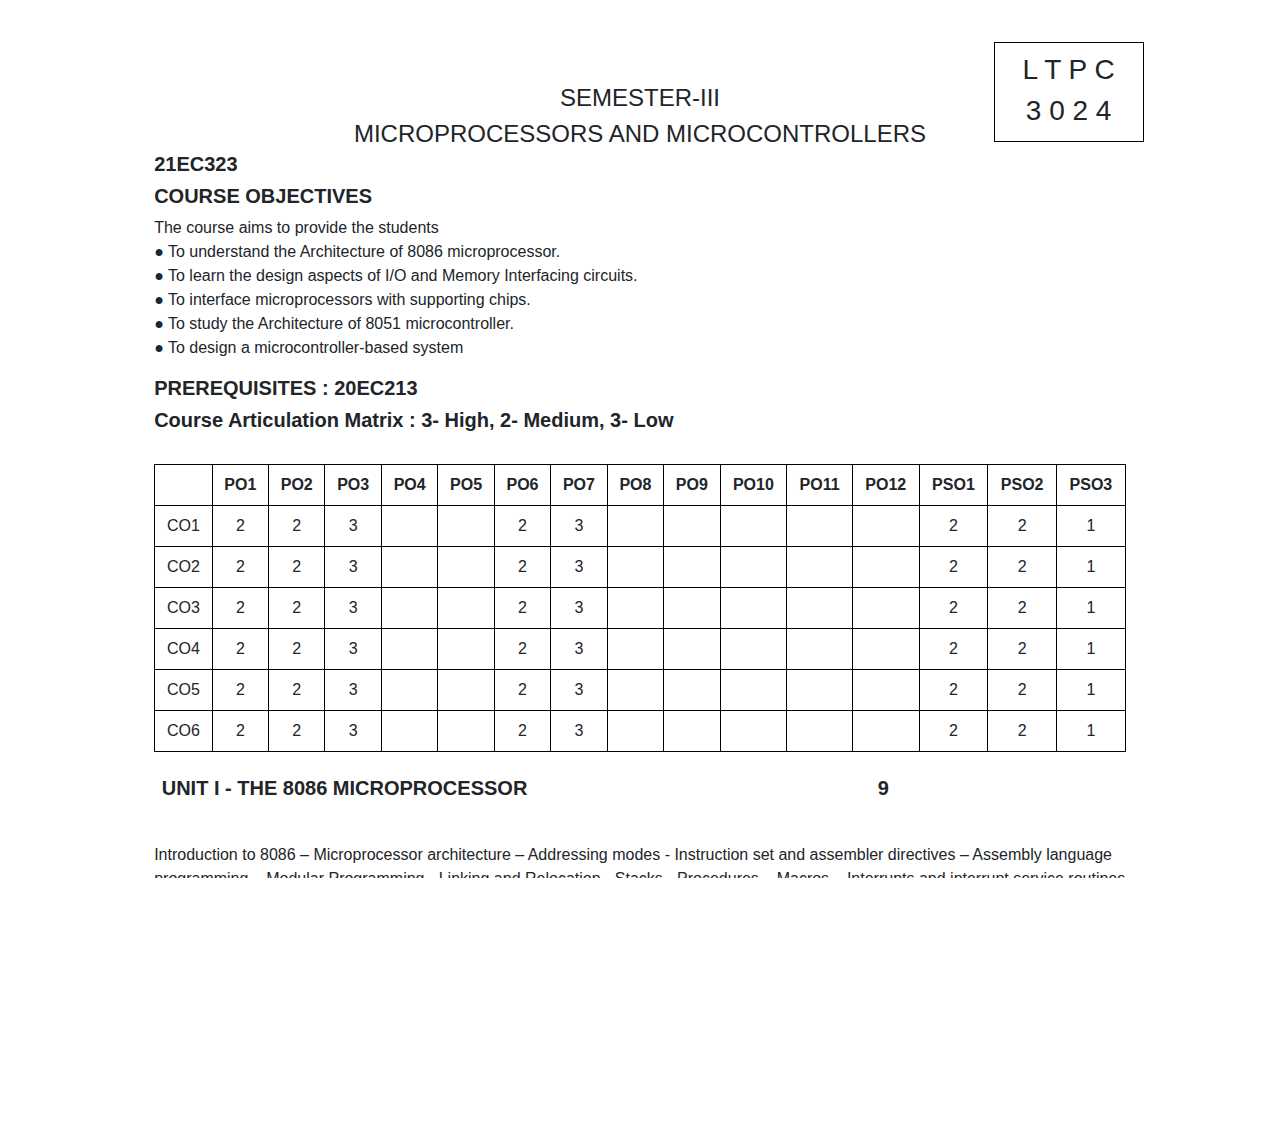
<file: Curriculum/sem-3/mpmc.html>
<!DOCTYPE html>
<html lang="en">
<head>
<meta charset="UTF-8">
<meta name="viewport" content="width=device-width, initial-scale=1.0">
<title>SEMESTER-III</title>
<link rel="stylesheet" href="https://maxcdn.bootstrapcdn.com/bootstrap/4.5.2/css/bootstrap.min.css">
<style>
     body {
        margin: 0;
        padding: 0;
        overflow: hidden;
        width: 210mm; /* A4 width */
        height: 297mm; /* A4 height */
      
        background-size: cover; /* Cover the entire viewport */
        background-position: center; /* Center the background image */
    }
    
    #content {
        position: absolute;
        top: 5mm; /* Adjust according to your needs */
        left: 30mm; /* Adjust according to your needs */
        right: 30mm; /* Adjust according to your needs */
        bottom: 5mm; /* Adjust according to your needs */
        overflow-y: scroll;
        border: 3px solid rgb(255, 255, 255);
        padding: 10mm; /* Adjust according to your needs */
        background-color: rgba(255, 255, 255, 0.795); /* Add background color with transparency */
    }
    #heading {
        text-align: center;
        font-size: 24px;
        margin-top: 20px; /* Adjust according to your needs */
    }
    table {
        width: 100%;
        border-collapse: collapse;
    }
    th, td {
        border: 1px solid black;
        padding: 8px;
        text-align: center;
    }
    .unit {
        display: flex;
        justify-content: space-between;
        margin-left: 2mm; /* Adjust according to your needs */
        margin-bottom: 5mm; /* Adjust according to your needs */
    }
    /* Button Styling */
    button {
        background-color: #000000;
        color: #fff;
        border: none;
        padding: 10px 20px;
        border-radius: 5px;
        font-size: 16px;
        cursor: pointer;
        transition: background-color 0.3s;
    }

    button:hover {
        background-color:rgba(124, 124, 124, 0.9);;
    }
</style>
</head>
<body>

<div id="content">
    <div style="position: absolute; top: 20px; right: 20px; width: 150px; height: 100px; border: 1px solid black; padding: 10px; background-color: white; text-align: center;">
        <h3>L   T   P   C</h3>
        <h3>3   0   2   4</h3>
    </div>
    
    <div id="heading">
        SEMESTER-III <br> MICROPROCESSORS AND
        MICROCONTROLLERS
    </div>
    <h5><b>21EC323</b></h5>
    <h5><b>COURSE OBJECTIVES</b></h5>
   
    <p>The course aims to provide the students<br>
        ● To understand the Architecture of 8086 microprocessor.<br>
        ● To learn the design aspects of I/O and Memory Interfacing circuits.<br>
        ● To interface microprocessors with supporting chips.<br>
        ● To study the Architecture of 8051 microcontroller.<br>
        ● To design a microcontroller-based system</p>
    <h5><b>PREREQUISITES : 20EC213</b></h5>
    
    <h5><b>Course Articulation Matrix : 3- High, 2- Medium, 3- Low</b></h5><br>
    <table>
        <tr>
            <th> </th>
            <th>PO1</th>
            <th>PO2</th>
            <th>PO3</th>
            <th>PO4</th>
            <th>PO5</th>
            <th>PO6</th>
            <th>PO7</th>
            <th>PO8</th>
            <th>PO9</th>
            <th>PO10</th>
            <th>PO11</th>
            <th>PO12</th>
            <th>PSO1</th>
            <th>PSO2</th>
            <th>PSO3</th>
        </tr>
        <tr>
            <td>CO1</td>
            <td>2</td>
            <td>2</td>
            <td>3</td>
            <td></td>
            <td></td>
            <td>2</td>
            <td>3</td>
            <td></td>
            <td></td>
            <td></td>
            <td></td>
            <td></td>
            <td>2</td>
            <td>2</td>
            <td>1</td>
        </tr>
        <tr>
            <td>CO2</td>
            <td>2</td>
            <td>2</td>
            <td>3</td>
            <td></td>
            <td></td>
            <td>2</td>
            <td>3</td>
            <td></td>
            <td></td>
            <td></td>
            <td></td>
            <td></td>
            <td>2</td>
            <td>2</td>
            <td>1</td>
        </tr>
        <tr>
            <td>CO3</td>
            <td>2</td>
            <td>2</td>
            <td>3</td>
            <td></td>
            <td></td>
            <td>2</td>
            <td>3</td>
            <td></td>
            <td></td>
            <td></td>
            <td></td>
            <td></td>
            <td>2</td>
            <td>2</td>
            <td>1</td>
        </tr>
        <tr>
            <td>CO4</td>
            <td>2</td>
            <td>2</td>
            <td>3</td>
            <td></td>
            <td></td>
            <td>2</td>
            <td>3</td>
            <td></td>
            <td></td>
            <td></td>
            <td></td>
            <td></td>
            <td>2</td>
            <td>2</td>
            <td>1</td>
        </tr>
        <tr>
            <td>CO5</td>
            <td>2</td>
            <td>2</td>
            <td>3</td>
            <td></td>
            <td></td>
            <td>2</td>
            <td>3</td>
            <td></td>
            <td></td>
            <td></td>
            <td></td>
            <td></td>
            <td>2</td>
            <td>2</td>
            <td>1</td>
       </tr>
        <tr>
            <td>CO6</td>
            <td>2</td>
            <td>2</td>
            <td>3</td>
            <td></td>
            <td></td>
            <td>2</td>
            <td>3</td>
            <td></td>
            <td></td>
            <td></td>
            <td></td>
            <td></td>
            <td>2</td>
            <td>2</td>
            <td>1</td>
        </tr>
    </table><br>
    <div class="unit">
        <h5><b>UNIT I - THE 8086 MICROPROCESSOR</b></h5>
        <h5><b style="margin-left: 30mm;">9</b></h5><BR><br>
    </div>
    <P>Introduction to 8086 – Microprocessor architecture – Addressing modes - Instruction set and assembler
        directives – Assembly language programming – Modular Programming - Linking and Relocation -
        Stacks - Procedures – Macros – Interrupts and interrupt service routines – Byte and String Manipulation.</P><br>
    <div class="unit">
            <h5><b>UNIT II - 8086 SYSTEM BUS STRUCTURE</b></h5>
            <h5><b style="margin-left: 10mm;">9</b></h5><BR><br>
        </div>
        <P>8086 signals – Basic configurations – System bus timing –System design using 8086 – I/O programming
            – Introduction to Multiprogramming – System Bus Structure – Multiprocessor configurations –
            Coprocessor, Closely coupled and loosely Coupled configurations – Introduction to advanced
            processors.</P><br>
    <div class="unit">
                <h5><b>UNIT III -I/O INTERFACING</b></h5>
                <h5><b style="margin-left: 30mm;">9</b></h5><BR><br>
            </div>
            <P>Memory Interfacing and I/O interfacing - Parallel communication interface – Serial communication
                interface – D/A and A/D Interface - Timer – Keyboard /display controller – Interrupt controller –
                DMA controller – Programming and applications Case studies: Traffic Light control, LED display,
                LCD display, Keyboard display interface and Alarm Controller.</P><br>
                <div class="unit">
                    <h5><b>UNIT IV - MICROCONTROLLER</b></h5>
                    <h5><b style="margin-left: 30mm;">9</b></h5><BR><br>
                </div>
                <P>Architecture of 8051 – Special Function Registers (SFRs) - I/O Pins Ports and Circuits - Instruction set
                    - Addressing modes - Assembly language programming</P><br>
                    <div class="unit">
                        <h5><b>UNIT V - INTERFACING MICROCONTROLLER</b></h5>
                        <h5><b style="margin-left: 30mm;">9</b></h5><BR><br>
                    </div>
                    <P>Programming 8051 Timers - Serial Port Programming - Interrupts Programming – LCD & Keyboard
                        Interfacing - ADC, DAC & Sensor Interfacing - External Memory Interface- Stepper Motor and
                        Waveform generation - Comparison of Microprocessor, Microcontroller, PIC and ARM processors</P><br>
                        <h5><b style="margin-left: 20cm;">TOTAL HOURS:45</b></h5><BR><br>
   <p><b>COURSE OUTCOMES</b><br><br>
    At the end of the course students should be able to<br><br>
    <b>CO1:</b>  Understand and execute programs based on 8086 microprocessors.<br>
    <b>CO2:</b> Design Memory Interfacing circuits.<br>
    <b>CO3:</b>
    Design and interface I/O circuits.<br>
    <b>CO4:</b> Design and implement 8051 microcontroller-based systems.<br>
    <b>CO5:</b>  Interfacing various devices.<br><br>
   
    <b>TEXT BOOKS:</b><br>
    <b>T1:</b>
    Yu-Cheng Liu, Glenn A.Gibson, - Microcomputer Systems: The 8086 / 8088 Family -
Architecture, Programming and Design‖, Second Edition, Prentice Hall of India, 2007. (UNIT
I- III)<br>
    <b>T2:</b>
    Mohamed Ali Mazidi, Janice Gillispie Mazidi, Rolin McKinlay, - The 8051 Microcontroller
    and Embedded Systems: Using Assembly and C‖, Second Edition, Pearson education, 2011.
    (UNIT IV-V)<br><br>
   
   <b> REFERENCE BOOKS:</b><br><br>
    <b>R1:</b>
    Doughlas V.Hall, - Microprocessors and Interfacing, Programming and
Hardware,TMH,2012<br>
    <b>R2:</b>
    A.K.Ray, K.M.Bhurchandi, "Advanced Microprocessors and Peripherals" 3rd edition, Tata
    McGraw Hill, 2012<br></p>
    <button onclick="goBack()">GoBack</button>

    <script>
    function goBack() {
      window.history.back();
    }
    </script>
</div>
<script src="https://ajax.googleapis.com/ajax/libs/jquery/3.5.1/jquery.min.js"></script>
<script src="https://cdnjs.cloudflare.com/ajax/libs/popper.js/1.16.0/umd/popper.min.js"></script>
<script src="https://maxcdn.bootstrapcdn.com/bootstrap/4.5.2/js/bootstrap.min.js"></script>
</body>
</html>
</file>
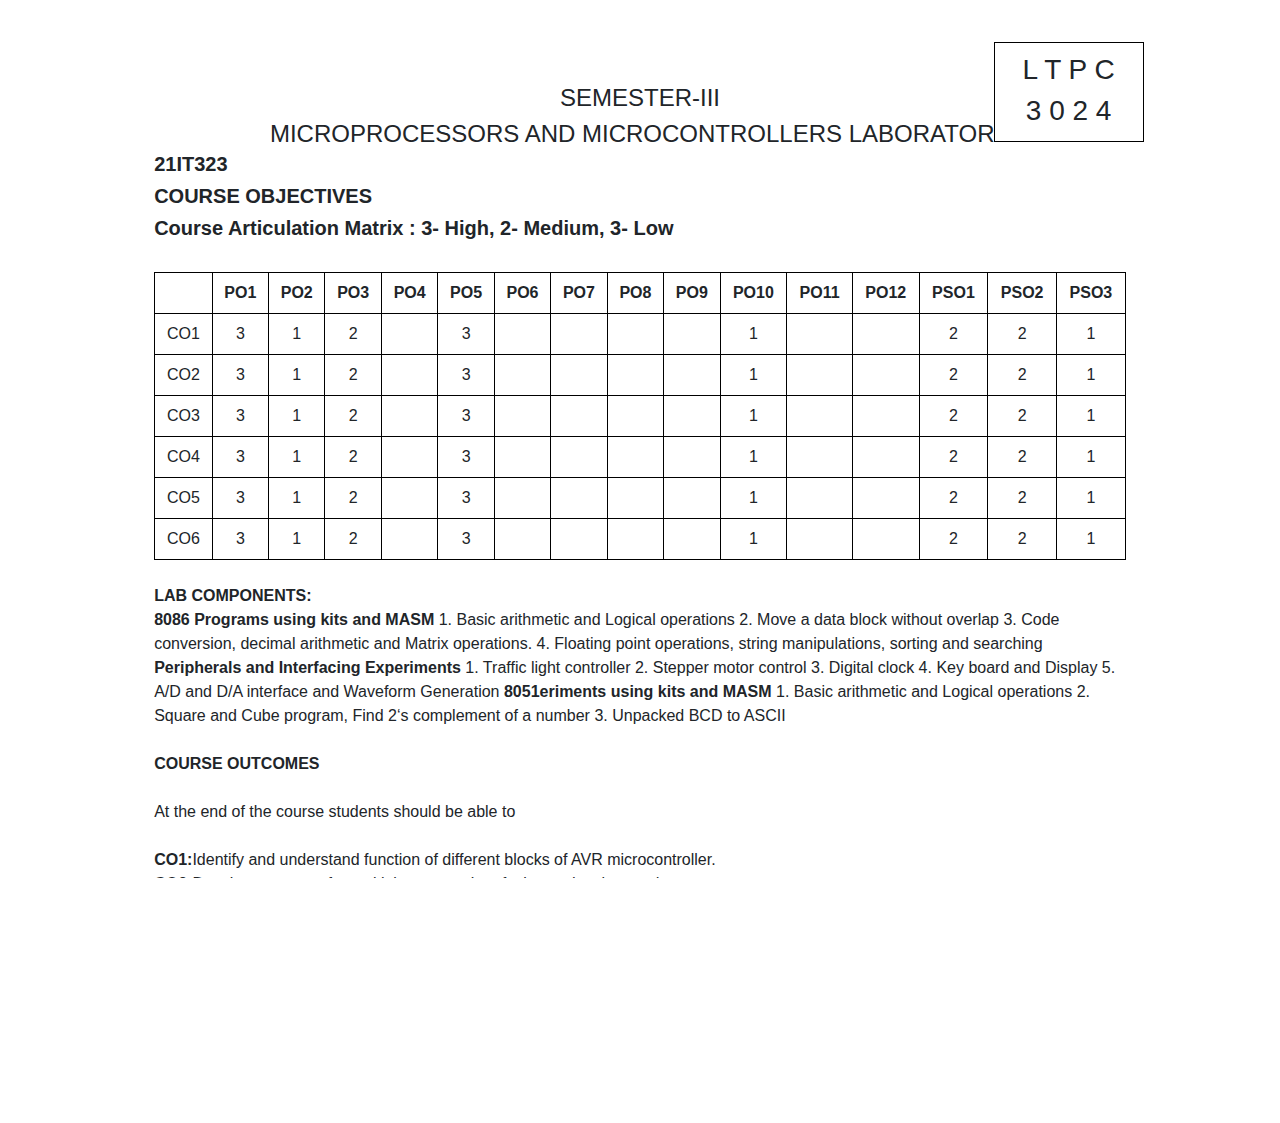
<file: Curriculum/sem-3/mpmclab.html>
<!DOCTYPE html>
<html lang="en">
<head>
<meta charset="UTF-8">
<meta name="viewport" content="width=device-width, initial-scale=1.0">
<title>SEMESTER-III</title>
<link rel="stylesheet" href="https://maxcdn.bootstrapcdn.com/bootstrap/4.5.2/css/bootstrap.min.css">
<style>
     body {
        margin: 0;
        padding: 0;
        overflow: hidden;
        width: 210mm; /* A4 width */
        height: 297mm; /* A4 height */
      
        background-size: cover; /* Cover the entire viewport */
        background-position: center; /* Center the background image */
    }
    
    #content {
        position: absolute;
        top: 5mm; /* Adjust according to your needs */
        left: 30mm; /* Adjust according to your needs */
        right: 30mm; /* Adjust according to your needs */
        bottom: 5mm; /* Adjust according to your needs */
        overflow-y: scroll;
        border: 3px solid rgb(255, 255, 255);
        padding: 10mm; /* Adjust according to your needs */
        background-color: rgba(255, 255, 255, 0.795); /* Add background color with transparency */
    }
    #heading {
        text-align: center;
        font-size: 24px;
        margin-top: 20px; /* Adjust according to your needs */
    }
    table {
        width: 100%;
        border-collapse: collapse;
    }
    th, td {
        border: 1px solid black;
        padding: 8px;
        text-align: center;
    }
    .unit {
        display: flex;
        justify-content: space-between;
        margin-left: 2mm; /* Adjust according to your needs */
        margin-bottom: 5mm; /* Adjust according to your needs */
    }
    /* Button Styling */
    button {
        background-color: #000000;
        color: #fff;
        border: none;
        padding: 10px 20px;
        border-radius: 5px;
        font-size: 16px;
        cursor: pointer;
        transition: background-color 0.3s;
    }

    button:hover {
        background-color:rgba(124, 124, 124, 0.9);;
    }
</style>
</head>
<body>

<div id="content">
    <div style="position: absolute; top: 20px; right: 20px; width: 150px; height: 100px; border: 1px solid black; padding: 10px; background-color: white; text-align: center;">
        <h3>L   T   P   C</h3>
        <h3>3   0   2   4</h3>
    </div>
    
    <div id="heading">
        SEMESTER-III <br>MICROPROCESSORS AND MICROCONTROLLERS
        LABORATORY
    </div>
    <h5><b>21IT323</b></h5>
    <h5><b>COURSE OBJECTIVES</b></h5>
   
    
    <h5><b>Course Articulation Matrix : 3- High, 2- Medium, 3- Low</b></h5><br>
    <table>
        <tr>
            <th> </th>
            <th>PO1</th>
            <th>PO2</th>
            <th>PO3</th>
            <th>PO4</th>
            <th>PO5</th>
            <th>PO6</th>
            <th>PO7</th>
            <th>PO8</th>
            <th>PO9</th>
            <th>PO10</th>
            <th>PO11</th>
            <th>PO12</th>
            <th>PSO1</th>
            <th>PSO2</th>
            <th>PSO3</th>
        </tr>
        <tr>
            <td>CO1</td>
            <td>3</td>
            <td>1</td>
            <td>2</td>
            <td></td>
            <td>3</td>
            <td></td>
            <td></td>
            <td></td>
            <td></td>
            <td>1</td>
            <td></td>
            <td></td>
            <td>2</td>
            <td>2</td>
            <td>1</td>
        </tr>
        <tr>
            <td>CO2</td>
            <td>3</td>
            <td>1</td>
            <td>2</td>
            <td></td>
            <td>3</td>
            <td></td>
            <td></td>
            <td></td>
            <td></td>
            <td>1</td>
            <td></td>
            <td></td>
            <td>2</td>
            <td>2</td>
            <td>1</td>
        </tr>
        </tr>
        <tr>
            <td>CO3</td>
            <td>3</td>
            <td>1</td>
            <td>2</td>
            <td></td>
            <td>3</td>
            <td></td>
            <td></td>
            <td></td>
            <td></td>
            <td>1</td>
            <td></td>
            <td></td>
            <td>2</td>
            <td>2</td>
            <td>1</td>
        </tr>
        <tr>
            <td>CO4</td>
            <td>3</td>
            <td>1</td>
            <td>2</td>
            <td></td>
            <td>3</td>
            <td></td>
            <td></td>
            <td></td>
            <td></td>
            <td>1</td>
            <td></td>
            <td></td>
            <td>2</td>
            <td>2</td>
            <td>1</td>
        </tr>
        <tr>
            <td>CO5</td>
            <td>3</td>
            <td>1</td>
            <td>2</td>
            <td></td>
            <td>3</td>
            <td></td>
            <td></td>
            <td></td>
            <td></td>
            <td>1</td>
            <td></td>
            <td></td>
            <td>2</td>
            <td>2</td>
            <td>1</td>
       </tr>
        <tr>
            <td>CO6</td>
            <td>3</td>
            <td>1</td>
            <td>2</td>
            <td></td>
            <td>3</td>
            <td></td>
            <td></td>
            <td></td>
            <td></td>
            <td>1</td>
            <td></td>
            <td></td>
            <td>2</td>
            <td>2</td>
            <td>1</td>
        </tr>
    </table><br>
    <b>LAB COMPONENTS:</b><br>
   <b> 8086 Programs using kits and MASM</b>
    1. Basic arithmetic and Logical operations
    2. Move a data block without overlap
    3. Code conversion, decimal arithmetic and Matrix operations.
    4. Floating point operations, string manipulations, sorting and searching
   <b> Peripherals and Interfacing Experiments</b>
    1. Traffic light controller
    2. Stepper motor control
    3. Digital clock
    4. Key board and Display
    5. A/D and D/A interface and Waveform Generation
    <b>8051eriments using kits and MASM</b>
    1. Basic arithmetic and Logical operations
    2. Square and Cube program, Find 2‘s complement of a number
    3. Unpacked BCD to ASCII<br><br>
                    
   <p><b>COURSE OUTCOMES</b><br><br>
    At the end of the course students should be able to<br><br>
    <b>CO1:</b>Identify and understand function of different blocks of AVR microcontroller.<br>
    <b>CO2:</b>Develop programs for multiple sensors interfacing to develop product prototype.<br>
    <b>CO3:</b>
    Develop programs to read ADC output from Photodiodes/Phototransistors for different
wavelength<br>
    <b>CO4:</b>Develop program for different Sensors which involves communication protocols<br>
    <b>CO5:</b> Implementing different real time projects using Arduino Boards<br>
    <b>CO6:</b>Gain knowledge to use Arduino Boards for making any kind of simple automated electronic
    projects.<br><br>
    <h5><b style="margin-left: 20cm;">TOTAL HOURS:30</b></h5>
  

    <button onclick="goBack()">GoBack</button>

    <script>
    function goBack() {
      window.history.back();
    }
    </script>
</div>
<script src="https://ajax.googleapis.com/ajax/libs/jquery/3.5.1/jquery.min.js"></script>
<script src="https://cdnjs.cloudflare.com/ajax/libs/popper.js/1.16.0/umd/popper.min.js"></script>
<script src="https://maxcdn.bootstrapcdn.com/bootstrap/4.5.2/js/bootstrap.min.js"></script>
</body>
</html>
</file>
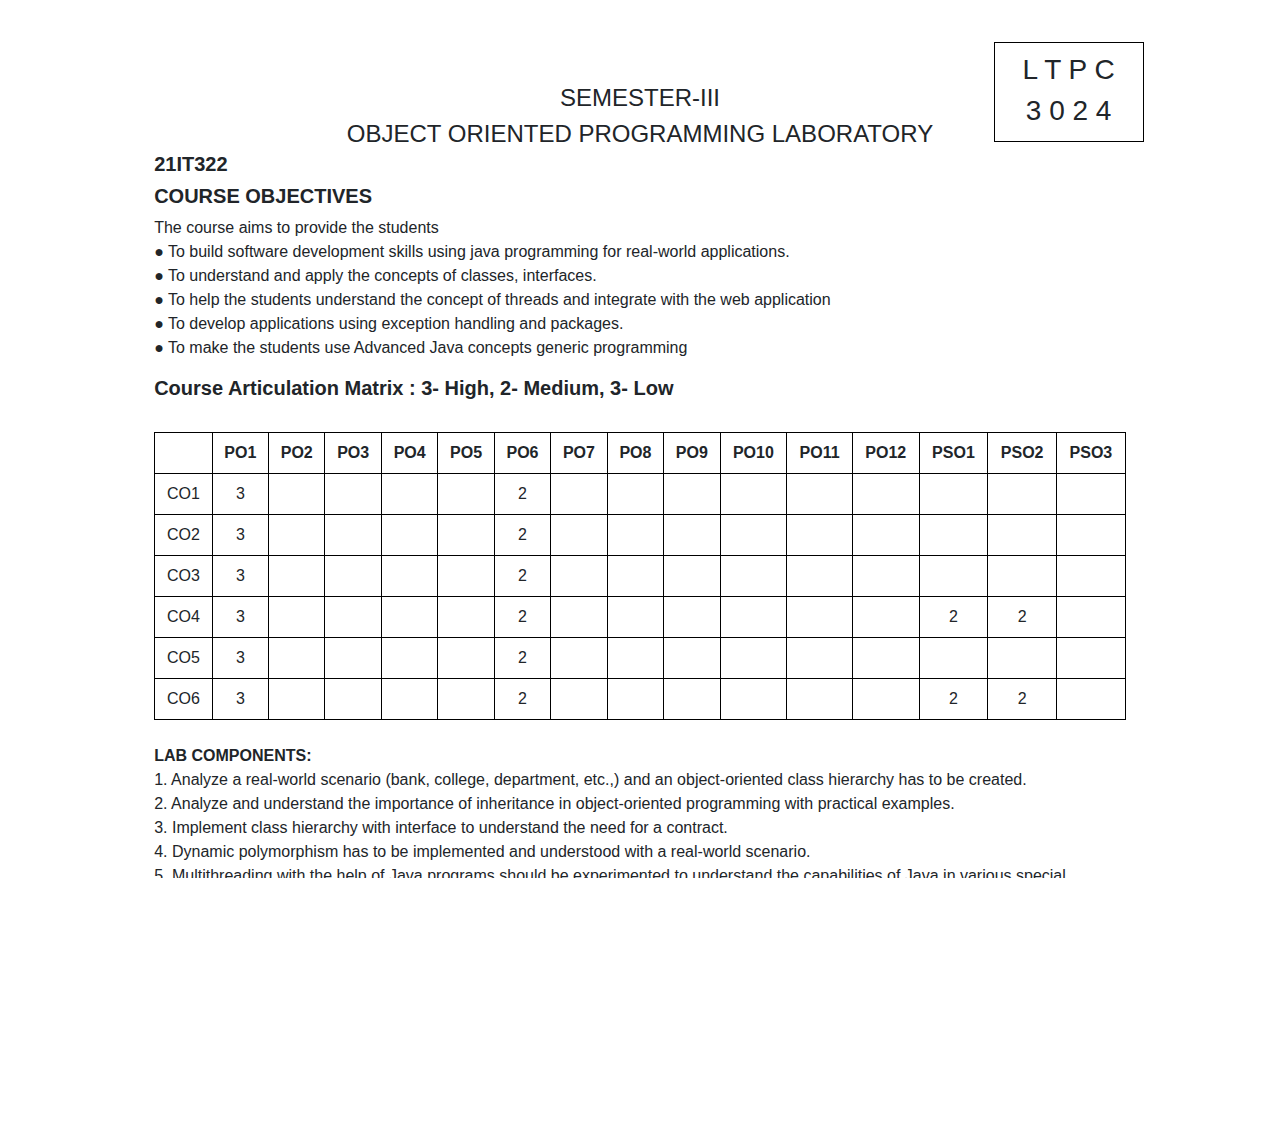
<file: Curriculum/sem-3/oopslab.html>
<!DOCTYPE html>
<html lang="en">
<head>
<meta charset="UTF-8">
<meta name="viewport" content="width=device-width, initial-scale=1.0">
<title>SEMESTER-III</title>
<link rel="stylesheet" href="https://maxcdn.bootstrapcdn.com/bootstrap/4.5.2/css/bootstrap.min.css">
<style>
     body {
        margin: 0;
        padding: 0;
        overflow: hidden;
        width: 210mm; /* A4 width */
        height: 297mm; /* A4 height */
      
        background-size: cover; /* Cover the entire viewport */
        background-position: center; /* Center the background image */
    }
    
    #content {
        position: absolute;
        top: 5mm; /* Adjust according to your needs */
        left: 30mm; /* Adjust according to your needs */
        right: 30mm; /* Adjust according to your needs */
        bottom: 5mm; /* Adjust according to your needs */
        overflow-y: scroll;
        border: 3px solid rgb(255, 255, 255);
        padding: 10mm; /* Adjust according to your needs */
        background-color: rgba(255, 255, 255, 0.795); /* Add background color with transparency */
    }
    #heading {
        text-align: center;
        font-size: 24px;
        margin-top: 20px; /* Adjust according to your needs */
    }
    table {
        width: 100%;
        border-collapse: collapse;
    }
    th, td {
        border: 1px solid black;
        padding: 8px;
        text-align: center;
    }
    .unit {
        display: flex;
        justify-content: space-between;
        margin-left: 2mm; /* Adjust according to your needs */
        margin-bottom: 5mm; /* Adjust according to your needs */
    }
    /* Button Styling */
    button {
        background-color: #000000;
        color: #fff;
        border: none;
        padding: 10px 20px;
        border-radius: 5px;
        font-size: 16px;
        cursor: pointer;
        transition: background-color 0.3s;
    }

    button:hover {
        background-color:rgba(124, 124, 124, 0.9);;
    }
</style>
</head>
<body>

<div id="content">
    <div style="position: absolute; top: 20px; right: 20px; width: 150px; height: 100px; border: 1px solid black; padding: 10px; background-color: white; text-align: center;">
        <h3>L   T   P   C</h3>
        <h3>3   0   2   4</h3>
    </div>
    
    <div id="heading">
        SEMESTER-III <br>OBJECT ORIENTED PROGRAMMING LABORATORY
    </div>
    <h5><b>21IT322</b></h5>
    <h5><b>COURSE OBJECTIVES</b></h5>
   
    <p>The course aims to provide the students<br>
        ● To build software development skills using java programming for real-world applications.<br>
        ● To understand and apply the concepts of classes, interfaces.<br>
        ● To help the students understand the concept of threads and integrate with the web application<br>
        ● To develop applications using exception handling and packages.<br>
        ● To make the students use Advanced Java concepts generic programming</p>
    
    <h5><b>Course Articulation Matrix : 3- High, 2- Medium, 3- Low</b></h5><br>
    <table>
        <tr>
            <th> </th>
            <th>PO1</th>
            <th>PO2</th>
            <th>PO3</th>
            <th>PO4</th>
            <th>PO5</th>
            <th>PO6</th>
            <th>PO7</th>
            <th>PO8</th>
            <th>PO9</th>
            <th>PO10</th>
            <th>PO11</th>
            <th>PO12</th>
            <th>PSO1</th>
            <th>PSO2</th>
            <th>PSO3</th>
        </tr>
        <tr>
            <td>CO1</td>
            <td>3</td>
            <td></td>
            <td></td>
            <td></td>
            <td></td>
            <td>2</td>
            <td></td>
            <td></td>
            <td></td>
            <td></td>
            <td></td>
            <td></td>
            <td></td>
            <td></td>
            <td></td>
        </tr>
        <tr>
            <td>CO2</td>
            <td>3</td>
            <td></td>
            <td></td>
            <td></td>
            <td></td>
            <td>2</td>
            <td></td>
            <td></td>
            <td></td>
            <td></td>
            <td></td>
            <td></td>
            <td></td>
            <td></td>
            <td></td>
        </tr>
        </tr>
        <tr>
            <td>CO3</td>
            <td>3</td>
            <td></td>
            <td></td>
            <td></td>
            <td></td>
            <td>2</td>
            <td></td>
            <td></td>
            <td></td>
            <td></td>
            <td></td>
            <td></td>
            <td></td>
            <td></td>
            <td></td>
        </tr>
        <tr>
            <td>CO4</td>
            <td>3</td>
            <td></td>
            <td></td>
            <td></td>
            <td></td>
            <td>2</td>
            <td></td>
            <td></td>
            <td></td>
            <td></td>
            <td></td>
            <td></td>
            <td>2</td>
            <td>2</td>
            <td></td>
        </tr>
        <tr>
            <td>CO5</td>
            <td>3</td>
            <td></td>
            <td></td>
            <td></td>
            <td></td>
            <td>2</td>
            <td></td>
            <td></td>
            <td></td>
            <td></td>
            <td></td>
            <td></td>
            <td></td>
            <td></td>
            <td></td>
       </tr>
        <tr>
            <td>CO6</td>
            <td>3</td>
            <td></td>
            <td></td>
            <td></td>
            <td></td>
            <td>2</td>
            <td></td>
            <td></td>
            <td></td>
            <td></td>
            <td></td>
            <td></td>
            <td>2</td>
            <td>2</td>
            <td></td>
        </tr>
    </table><br>
    <b>LAB COMPONENTS:</b><br>
    1. Analyze a real-world scenario (bank, college, department, etc.,) and an object-oriented class
    hierarchy has to be created.<br>
    2. Analyze and understand the importance of inheritance in object-oriented programming with
    practical examples.<br>
    3. Implement class hierarchy with interface to understand the need for a contract.<br>
    4. Dynamic polymorphism has to be implemented and understood with a real-world scenario.<br>
    5. Multithreading with the help of Java programs should be experimented to understand the
    capabilities of Java in various special occasions.<br>
    6. The synchronization has to be implemented among multiple threads for a useful real time activity
    such as producer consumer.<br>
    7. The unexpected scenarios of a program have to be handled with exception handling mechanism
    of java.<br>
    8. The steps to package java classes and interfaces and the benefits has to be practically
    implemented and understood.<br>
    9. The hierarchy of java classes for input and output from java programs has to be implemented.<br>
    10. The collections framework has to be experimented for effective ways of storing java objects and
    how they could be improved with Generics.<br><br>
                    
   <p><b>COURSE OUTCOMES</b><br><br>
    At the end of the course students should be able to<br><br>
    <b>CO1:</b>Implement object oriented concepts such as objects, class abstraction and message passing.<br>
    <b>CO2:</b>Implement the friend function and function overloading.<br>
    <b>CO3:</b>
    Implement Operator overloading, Inheritance and method overriding.<br>
    <b>CO4:</b>Implement virtual function to achieve Run time polymorphism.<br>
    <b>CO5:</b> Implement the various functions on String.<br>
    <b>CO6:</b>Apply I/O operation to handle file system.<br><br>
    <h5><b style="margin-left: 20cm;">TOTAL HOURS:30</b></h5>
  

    <button onclick="goBack()">GoBack</button>

    <script>
    function goBack() {
      window.history.back();
    }
    </script>
</div>
<script src="https://ajax.googleapis.com/ajax/libs/jquery/3.5.1/jquery.min.js"></script>
<script src="https://cdnjs.cloudflare.com/ajax/libs/popper.js/1.16.0/umd/popper.min.js"></script>
<script src="https://maxcdn.bootstrapcdn.com/bootstrap/4.5.2/js/bootstrap.min.js"></script>
</body>
</html>
</file>
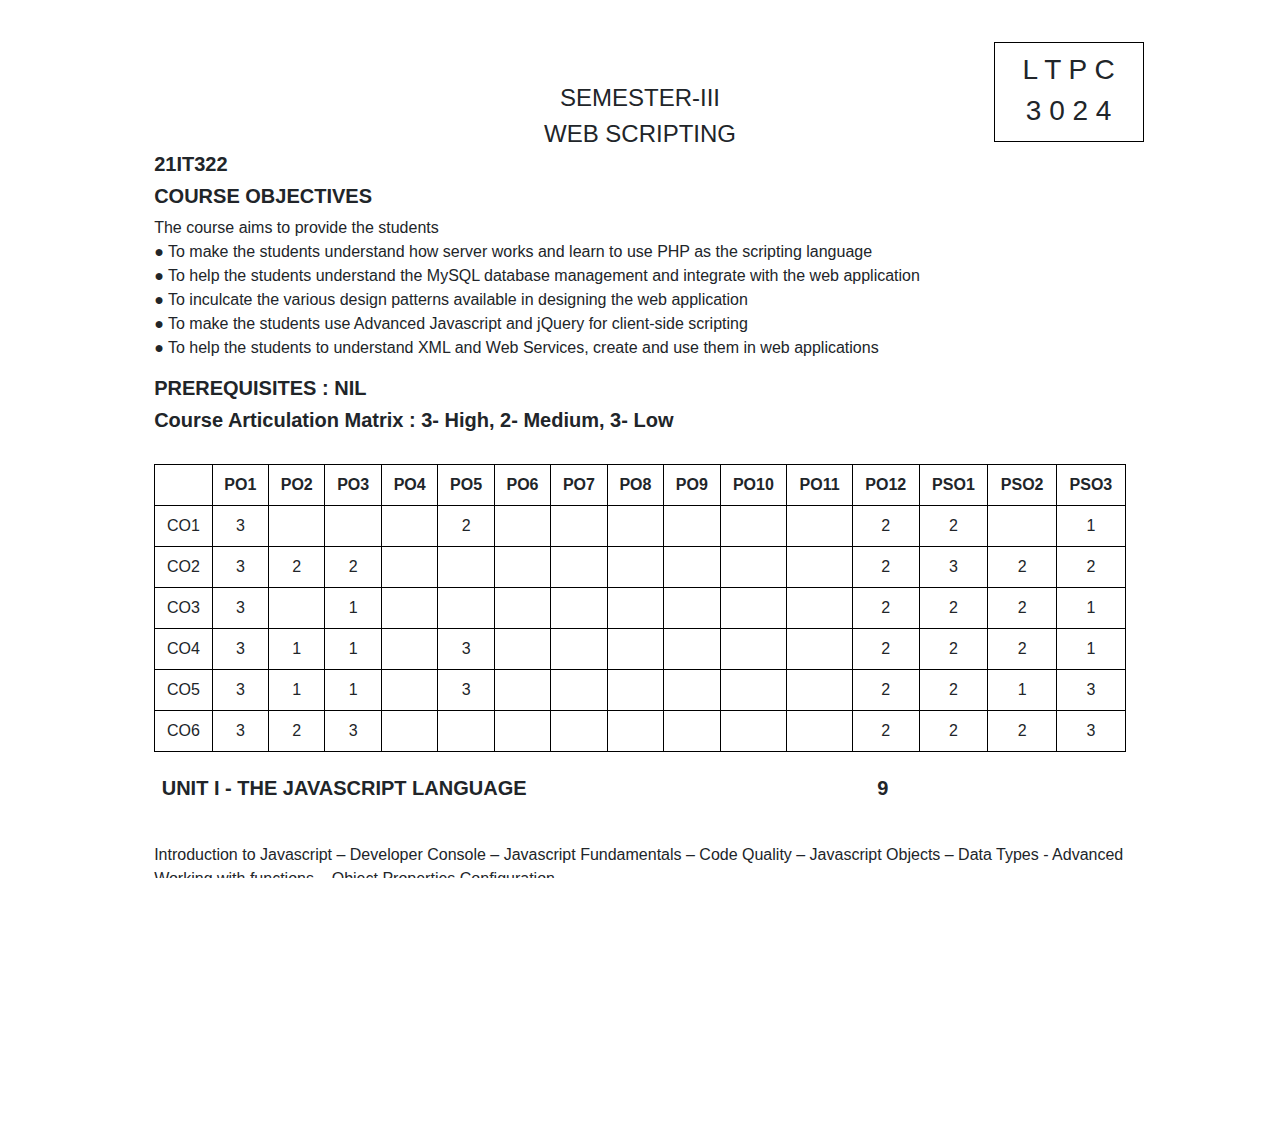
<file: Curriculum/sem-3/ws.html>
<!DOCTYPE html>
<html lang="en">
<head>
<meta charset="UTF-8">
<meta name="viewport" content="width=device-width, initial-scale=1.0">
<title>SEMESTER-III</title>
<link rel="stylesheet" href="https://maxcdn.bootstrapcdn.com/bootstrap/4.5.2/css/bootstrap.min.css">
<style>
     body {
        margin: 0;
        padding: 0;
        overflow: hidden;
        width: 210mm; /* A4 width */
        height: 297mm; /* A4 height */
      
        background-size: cover; /* Cover the entire viewport */
        background-position: center; /* Center the background image */
    }
    
    #content {
        position: absolute;
        top: 5mm; /* Adjust according to your needs */
        left: 30mm; /* Adjust according to your needs */
        right: 30mm; /* Adjust according to your needs */
        bottom: 5mm; /* Adjust according to your needs */
        overflow-y: scroll;
        border: 3px solid rgb(255, 255, 255);
        padding: 10mm; /* Adjust according to your needs */
        background-color: rgba(255, 255, 255, 0.795); /* Add background color with transparency */
    }
    #heading {
        text-align: center;
        font-size: 24px;
        margin-top: 20px; /* Adjust according to your needs */
    }
    table {
        width: 100%;
        border-collapse: collapse;
    }
    th, td {
        border: 1px solid black;
        padding: 8px;
        text-align: center;
    }
    .unit {
        display: flex;
        justify-content: space-between;
        margin-left: 2mm; /* Adjust according to your needs */
        margin-bottom: 5mm; /* Adjust according to your needs */
    }
    /* Button Styling */
    button {
        background-color: #000000;
        color: #fff;
        border: none;
        padding: 10px 20px;
        border-radius: 5px;
        font-size: 16px;
        cursor: pointer;
        transition: background-color 0.3s;
    }

    button:hover {
        background-color:rgba(124, 124, 124, 0.9);;
    }
</style>
</head>
<body>

<div id="content">
    <div style="position: absolute; top: 20px; right: 20px; width: 150px; height: 100px; border: 1px solid black; padding: 10px; background-color: white; text-align: center;">
        <h3>L   T   P   C</h3>
        <h3>3   0   2   4</h3>
    </div>
    
    <div id="heading">
        SEMESTER-III <br>WEB SCRIPTING
    </div>
    <h5><b>21IT322</b></h5>
    <h5><b>COURSE OBJECTIVES</b></h5>
   
    <p>The course aims to provide the students<br>
        ● To make the students understand how server works and learn to use PHP as the scripting
        language<br>
        ● To help the students understand the MySQL database management and integrate with the web
        application<br>
        ● To inculcate the various design patterns available in designing the web application<br>
        ● To make the students use Advanced Javascript and jQuery for client-side scripting<br>
        ● To help the students to understand XML and Web Services, create and use them in web
        applications</p>
    <h5><b>PREREQUISITES : NIL</b></h5>
    
    <h5><b>Course Articulation Matrix : 3- High, 2- Medium, 3- Low</b></h5><br>
    <table>
        <tr>
            <th> </th>
            <th>PO1</th>
            <th>PO2</th>
            <th>PO3</th>
            <th>PO4</th>
            <th>PO5</th>
            <th>PO6</th>
            <th>PO7</th>
            <th>PO8</th>
            <th>PO9</th>
            <th>PO10</th>
            <th>PO11</th>
            <th>PO12</th>
            <th>PSO1</th>
            <th>PSO2</th>
            <th>PSO3</th>
        </tr>
        <tr>
            <td>CO1</td>
            <td>3</td>
            <td></td>
            <td></td>
            <td></td>
            <td>2</td>
            <td></td>
            <td></td>
            <td></td>
            <td></td>
            <td></td>
            <td></td>
            <td>2</td>
            <td>2</td>
            <td></td>
            <td>1</td>
        </tr>
        <tr>
            <td>CO2</td>
            <td>3</td>
            <td>2</td>
            <td>2</td>
            <td></td>
            <td></td>
            <td></td>
            <td></td>
            <td></td>
            <td></td>
            <td></td>
            <td></td>
            <td>2</td>
            <td>3</td>
            <td>2</td>
            <td>2</td>
        </tr>
        <tr>
            <td>CO3</td>
            <td>3</td>
            <td></td>
            <td>1</td>
            <td></td>
            <td></td>
            <td></td>
            <td></td>
            <td></td>
            <td></td>
            <td></td>
            <td></td>
            <td>2</td>
            <td>2</td>
            <td>2</td>
            <td>1</td>
        </tr>
        <tr>
            <td>CO4</td>
            <td>3</td>
            <td>1</td>
            <td>1</td>
            <td></td>
            <td>3</td>
            <td></td>
            <td></td>
            <td></td>
            <td></td>
            <td></td>
            <td></td>
            <td>2</td>
            <td>2</td>
            <td>2</td>
            <td>1</td>
        </tr>
        <tr>
            <td>CO5</td>
            <td>3</td>
            <td>1</td>
            <td>1</td>
            <td></td>
            <td>3</td>
            <td></td>
            <td></td>
            <td></td>
            <td></td>
            <td></td>
            <td></td>
            <td>2</td>
            <td>2</td>
            <td>1</td>
            <td>3</td>
       </tr>
        <tr>
            <td>CO6</td>
            <td>3</td>
            <td>2</td>
            <td>3</td>
            <td></td>
            <td></td>
            <td></td>
            <td></td>
            <td></td>
            <td></td>
            <td></td>
            <td></td>
            <td>2</td>
            <td>2</td>
            <td>2</td>
            <td>3</td>
        </tr>
    </table><br>
    <div class="unit">
        <h5><b>UNIT I - THE JAVASCRIPT LANGUAGE</b></h5>
        <h5><b style="margin-left: 30mm;">9</b></h5><BR><br>
    </div>
    <P>Introduction to Javascript – Developer Console – Javascript Fundamentals – Code Quality – Javascript
        Objects – Data Types - Advanced Working with functions – Object Properties Configuration.</P><br>
    <div class="unit">
            <h5><b>UNIT II - OOPS IN JAVASCRIPT</b></h5>
            <h5><b style="margin-left: 10mm;">9</b></h5><BR><br>
        </div>
        <P>Prototypes, Inheritance – Classes – Error Handling – Promises – Async/ await – Generators, advanced
            Iteration – Modules.</P><br>
    <div class="unit">
                <h5><b>UNIT III -BROWSER: DOCUMENT, EVENTS, INTERFACES</b></h5>
                <h5><b style="margin-left: 30mm;">9</b></h5><BR><br>
            </div>
            <P>Document – Introduction to Events – UI Events – Forms, Controls – Document and Resource Loading
                –Mutation Observer – Event Loop: microtasks and macrotasks.</P><br>
                <div class="unit">
                    <h5><b>UNIT IV - ADVANCED JAVASCRIPT</b></h5>
                    <h5><b style="margin-left: 30mm;">9</b></h5><BR><br>
                </div>
                <P>Frames and Windows - Binary Data, Files – Network Requests – Storing Data in the Browser – CSS
                    and JS Animation – Web Components: Shadow DOM and Events.</P><br>
                    <div class="unit">
                        <h5><b>UNIT V - REGULAR EXPRESSIONS IN JAVASCRIPT</b></h5>
                        <h5><b style="margin-left: 30mm;">9</b></h5><BR><br>
                    </div>
                    <P>Patterns and Flags – Character Class – Unicode – Anchors – Word Boundary – Escaping special
                        characters – Sets and Ranges – Quantifiers – Capturing Groups.</P><br>
                        <h5><b style="margin-left: 20cm;">TOTAL HOURS:45</b></h5><BR><br>
   <p><b>COURSE OUTCOMES</b><br><br>
    At the end of the course students should be able to<br><br>
    <b>CO1:</b>  Explain separation of concerns and identify three layers of web.<br>
    <b>CO2:</b>Use operators, variables, arrays and control structures, functions and objects in JavaScript<br>
    <b>CO3:</b>
    Use constructors and classes concepts in real time application<br>
    <b>CO4:</b> Demonstrate handling web page events<br>
    <b>CO5:</b> Design web pages with JS animations.<br>
    <b>CO6:</b>Apply regular expressions in Javascript Code.<br><br>
   
    <b>TEXT BOOKS:</b><br>
    <b>T1:</b>
    Eric Freeman, Elisabeth Robson, “Head First Javascript Programming”, O'Reilly Media,
    Inc.March 2014.<br>
    <b>T2:</b>
    Ivelindemirov, “Learn Javascript with Interactive Exercises Visually”, The beautiful Way to
learn a programming language, Nai Inc,1st Edition<br><br>
   
   <b> REFERENCE BOOKS:</b><br><br>
    <b>R1:</b>
    Jeremy McPeak and Paul Wilton, "Beginning Javascript", Wrox, Fifth Edition<br>
    <b>R2:</b>
    Kyle Simpson, “You Don’t Know JS”, O’Reilly Media, 1st Edition.<br>
</p>
    <button onclick="goBack()">GoBack</button>

    <script>
    function goBack() {
      window.history.back();
    }
    </script>
</div>
<script src="https://ajax.googleapis.com/ajax/libs/jquery/3.5.1/jquery.min.js"></script>
<script src="https://cdnjs.cloudflare.com/ajax/libs/popper.js/1.16.0/umd/popper.min.js"></script>
<script src="https://maxcdn.bootstrapcdn.com/bootstrap/4.5.2/js/bootstrap.min.js"></script>
</body>
</html>
</file>
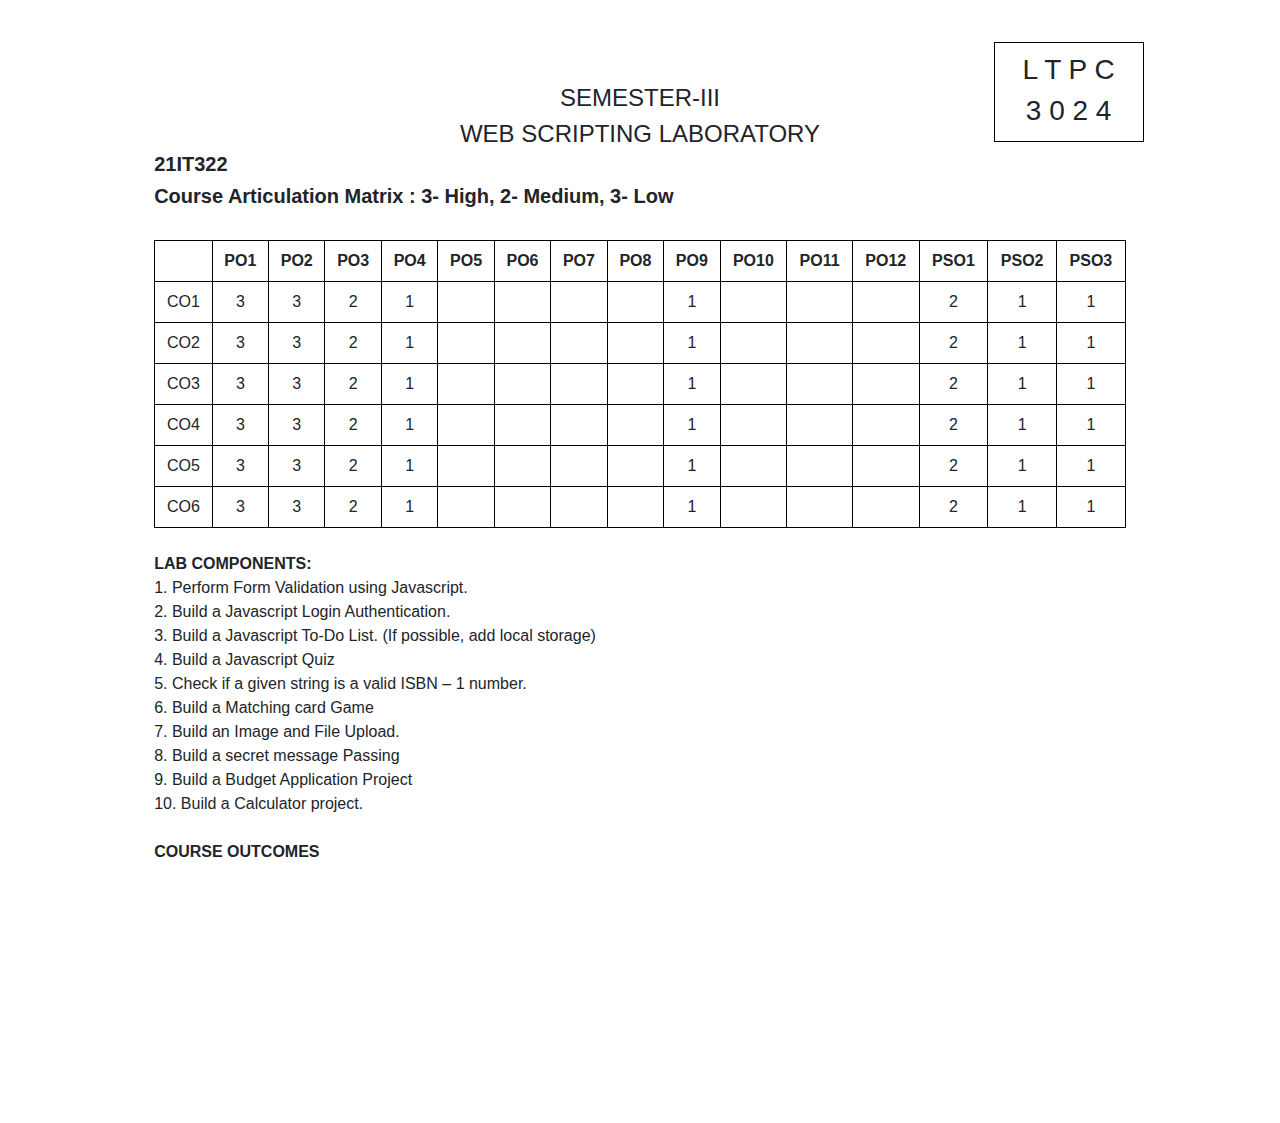
<file: Curriculum/sem-3/wslab.html>
<!DOCTYPE html>
<html lang="en">
<head>
<meta charset="UTF-8">
<meta name="viewport" content="width=device-width, initial-scale=1.0">
<title>SEMESTER-III</title>
<link rel="stylesheet" href="https://maxcdn.bootstrapcdn.com/bootstrap/4.5.2/css/bootstrap.min.css">
<style>
     body {
        margin: 0;
        padding: 0;
        overflow: hidden;
        width: 210mm; /* A4 width */
        height: 297mm; /* A4 height */
      
        background-size: cover; /* Cover the entire viewport */
        background-position: center; /* Center the background image */
    }
    
    #content {
        position: absolute;
        top: 5mm; /* Adjust according to your needs */
        left: 30mm; /* Adjust according to your needs */
        right: 30mm; /* Adjust according to your needs */
        bottom: 5mm; /* Adjust according to your needs */
        overflow-y: scroll;
        border: 3px solid rgb(255, 255, 255);
        padding: 10mm; /* Adjust according to your needs */
        background-color: rgba(255, 255, 255, 0.795); /* Add background color with transparency */
    }
    #heading {
        text-align: center;
        font-size: 24px;
        margin-top: 20px; /* Adjust according to your needs */
    }
    table {
        width: 100%;
        border-collapse: collapse;
    }
    th, td {
        border: 1px solid black;
        padding: 8px;
        text-align: center;
    }
    .unit {
        display: flex;
        justify-content: space-between;
        margin-left: 2mm; /* Adjust according to your needs */
        margin-bottom: 5mm; /* Adjust according to your needs */
    }
    /* Button Styling */
    button {
        background-color: #000000;
        color: #fff;
        border: none;
        padding: 10px 20px;
        border-radius: 5px;
        font-size: 16px;
        cursor: pointer;
        transition: background-color 0.3s;
    }

    button:hover {
        background-color:rgba(124, 124, 124, 0.9);;
    }
</style>
</head>
<body>

<div id="content">
    <div style="position: absolute; top: 20px; right: 20px; width: 150px; height: 100px; border: 1px solid black; padding: 10px; background-color: white; text-align: center;">
        <h3>L   T   P   C</h3>
        <h3>3   0   2   4</h3>
    </div>
    
    <div id="heading">
        SEMESTER-III <br>WEB SCRIPTING LABORATORY
    </div>
    <h5><b>21IT322</b></h5>
    
    <h5><b>Course Articulation Matrix : 3- High, 2- Medium, 3- Low</b></h5><br>
    <table>
        <tr>
            <th> </th>
            <th>PO1</th>
            <th>PO2</th>
            <th>PO3</th>
            <th>PO4</th>
            <th>PO5</th>
            <th>PO6</th>
            <th>PO7</th>
            <th>PO8</th>
            <th>PO9</th>
            <th>PO10</th>
            <th>PO11</th>
            <th>PO12</th>
            <th>PSO1</th>
            <th>PSO2</th>
            <th>PSO3</th>
        </tr>
        <tr>
            <td>CO1</td>
            <td>3</td>
            <td>3</td>
            <td>2</td>
            <td>1</td>
            <td></td>
            <td></td>
            <td></td>
            <td></td>
            <td>1</td>
            <td></td>
            <td></td>
            <td></td>
            <td>2</td>
            <td>1</td>
            <td>1</td>
        </tr>
        <tr>
            <td>CO2</td>
            <td>3</td>
            <td>3</td>
            <td>2</td>
            <td>1</td>
            <td></td>
            <td></td>
            <td></td>
            <td></td>
            <td>1</td>
            <td></td>
            <td></td>
            <td></td>
            <td>2</td>
            <td>1</td>
            <td>1</td>
        </tr>
        <tr>
            <td>CO3</td>
            <td>3</td>
            <td>3</td>
            <td>2</td>
            <td>1</td>
            <td></td>
            <td></td>
            <td></td>
            <td></td>
            <td>1</td>
            <td></td>
            <td></td>
            <td></td>
            <td>2</td>
            <td>1</td>
            <td>1</td>
        </tr>
        <tr>
            <td>CO4</td>
            <td>3</td>
            <td>3</td>
            <td>2</td>
            <td>1</td>
            <td></td>
            <td></td>
            <td></td>
            <td></td>
            <td>1</td>
            <td></td>
            <td></td>
            <td></td>
            <td>2</td>
            <td>1</td>
            <td>1</td>
        </tr>
        <tr>
            <td>CO5</td>
            <td>3</td>
            <td>3</td>
            <td>2</td>
            <td>1</td>
            <td></td>
            <td></td>
            <td></td>
            <td></td>
            <td>1</td>
            <td></td>
            <td></td>
            <td></td>
            <td>2</td>
            <td>1</td>
            <td>1</td>
       </tr>
        <tr>
            <td>CO6</td>
            <td>3</td>
            <td>3</td>
            <td>2</td>
            <td>1</td>
            <td></td>
            <td></td>
            <td></td>
            <td></td>
            <td>1</td>
            <td></td>
            <td></td>
            <td></td>
            <td>2</td>
            <td>1</td>
            <td>1</td>
        </tr>
    </table><br>
    <b>LAB COMPONENTS:</b><br>
    1. Perform Form Validation using Javascript.<BR>
2. Build a Javascript Login Authentication.<br>
3. Build a Javascript To-Do List. (If possible, add local storage)<br>
4. Build a Javascript Quiz<br>
5. Check if a given string is a valid ISBN – 1 number.<br>
6. Build a Matching card Game<br>
7. Build an Image and File Upload.<br>
8. Build a secret message Passing<br>
9. Build a Budget Application Project<br>
10. Build a Calculator project.<br><br>
                    
   <p><b>COURSE OUTCOMES</b><br><br>
    At the end of the course students should be able to<br><br>
    <b>CO1:</b>  Explain separation of concerns and identify three layers of web.<br>
    <b>CO2:</b>Use operators, variables, arrays and control structures, functions and objects in JavaScript<br>
    <b>CO3:</b>
    Use constructors and classes concepts in real time application<br>
    <b>CO4:</b> Demonstrate handling web page events<br>
    <b>CO5:</b> Design web pages with JS animations.<br>
    <b>CO6:</b>Apply regular expressions in Javascript Code.<br><br>
    <h5><b style="margin-left: 20cm;">TOTAL HOURS:30</b></h5>
  

    <button onclick="goBack()">GoBack</button>

    <script>
    function goBack() {
      window.history.back();
    }
    </script>
</div>
<script src="https://ajax.googleapis.com/ajax/libs/jquery/3.5.1/jquery.min.js"></script>
<script src="https://cdnjs.cloudflare.com/ajax/libs/popper.js/1.16.0/umd/popper.min.js"></script>
<script src="https://maxcdn.bootstrapcdn.com/bootstrap/4.5.2/js/bootstrap.min.js"></script>
</body>
</html>
</file>
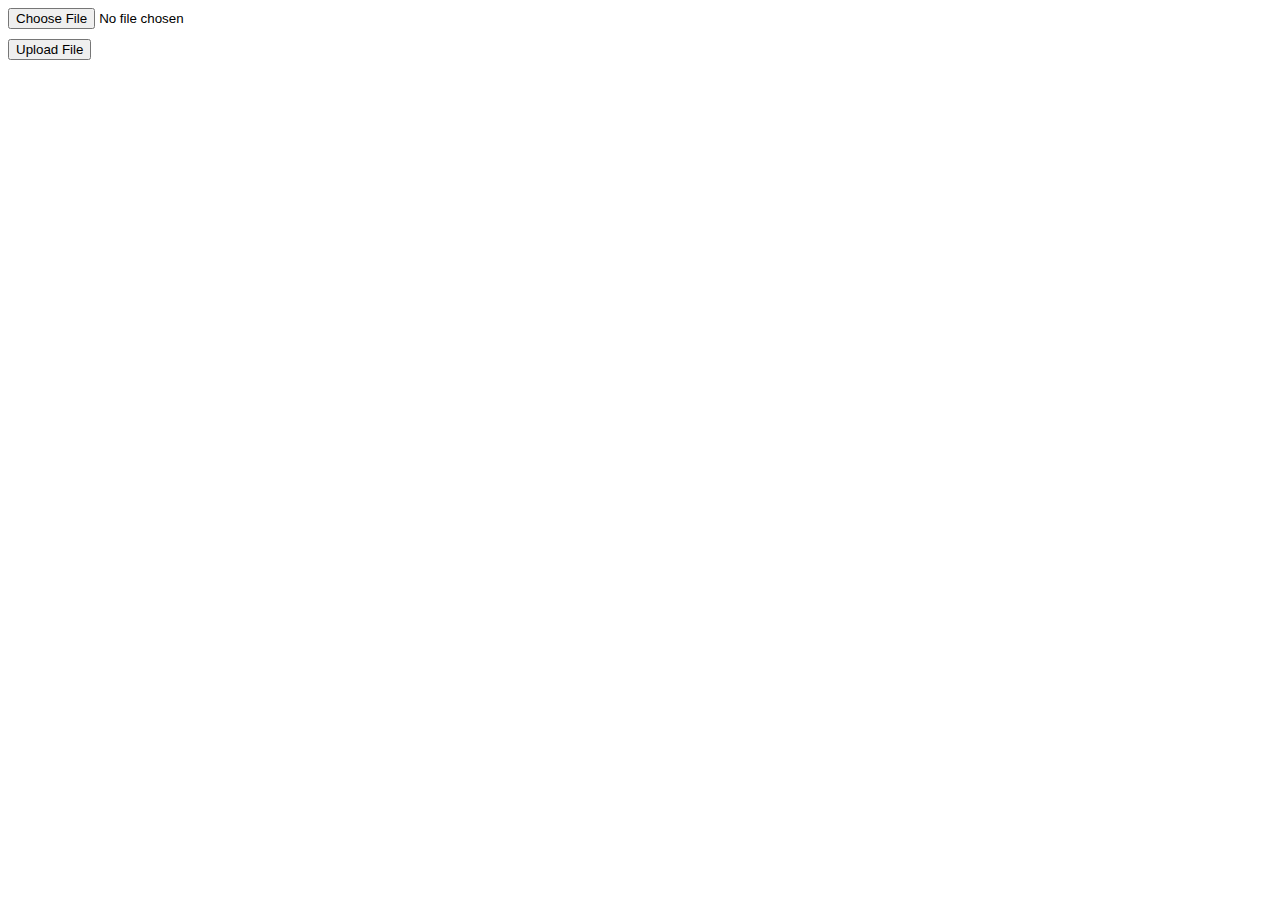
<file: projects/semproj-1/upload.html>
<!Doctype html>
<html>
<head>
    <title>File upload php-xampp</title>
</head>
<body>
    <form action="upload.php" method="POST" enctype="multipart/form-data">
        <input type="file" name="fileToUpload"><br/>
        <input style="margin-top: 10px" type ="submit" value="Upload File">
    </form>
</body>
</file>
